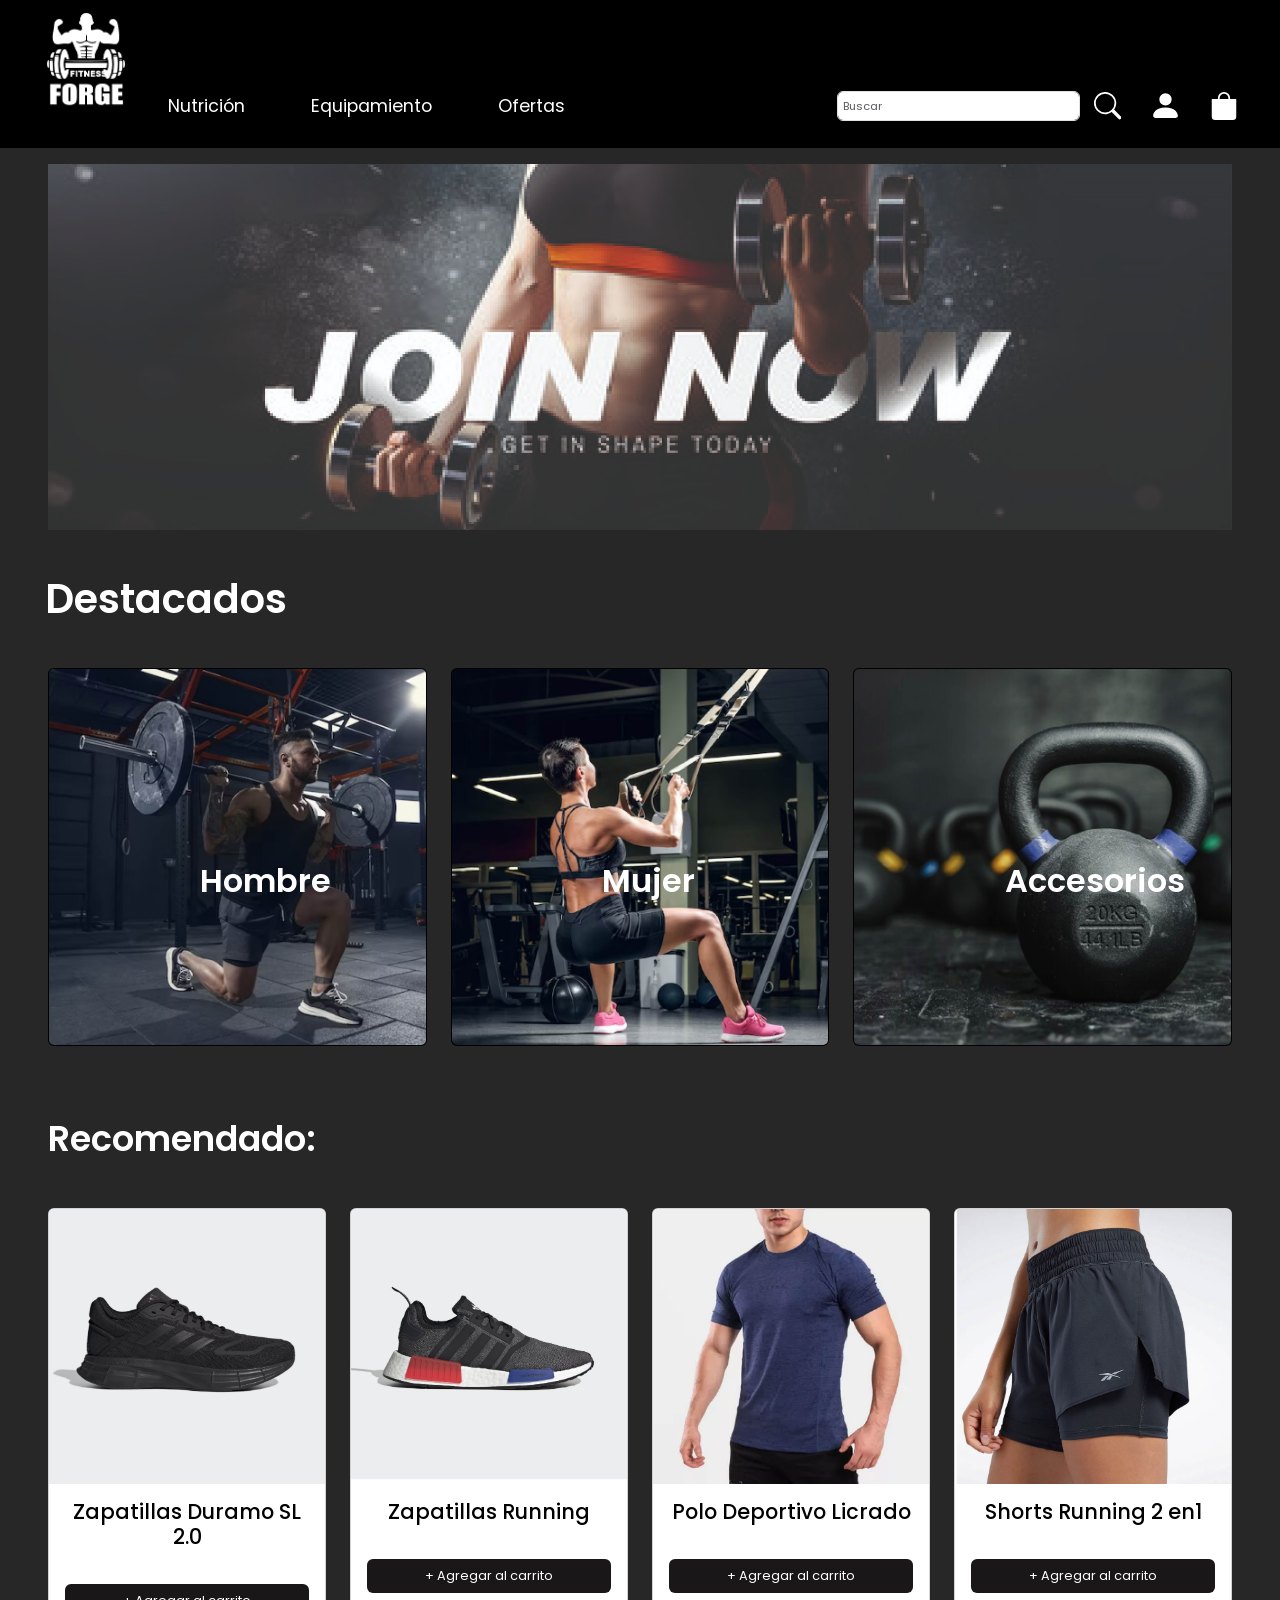
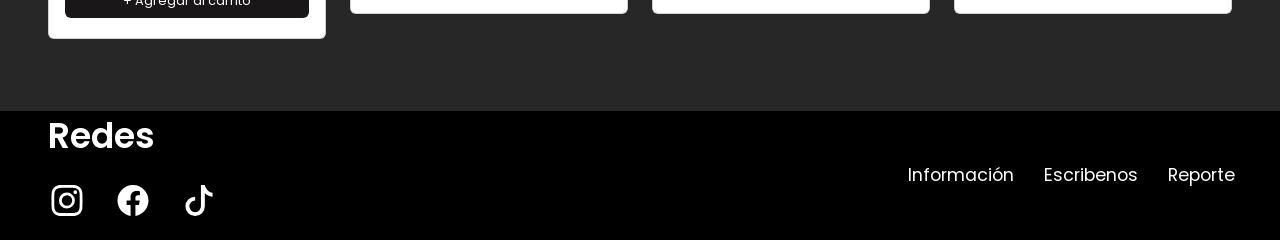
<file: index.html>
<!DOCTYPE html>
<html lang="en">
<head>
    <meta charset="UTF-8">
    <meta http-equiv="X-UA-Compatible" content="IE=edge">
    <meta name="viewport" content="width=device-width, initial-scale=1.0">
    <meta name="description" content="Busca lo mejor en indumentaria deportiva y equipamiento, lo ultimo en lanzamientos de zapatillas y ropa deportiva ">
    <meta name="keywords" content="indumentaria, ropa deportiva, zapatillas,shorts,remeras,accesorios,equipamiento">
    <meta name="author" content="Gabriel Fasoli">
    <meta name="copyright" content="GF indumentaria">
    <meta name="robots" content="index,follow">
    <title>FORGE FITNESS </title>
    <link rel="shortcut icon" href="imagenes/Logos-banner/icono.png" type="image/x-icon">
    <link href="https://cdn.jsdelivr.net/npm/bootstrap@5.3.0-alpha2/dist/css/bootstrap.min.css" rel="stylesheet" integrity="sha384-aFq/bzH65dt+w6FI2ooMVUpc+21e0SRygnTpmBvdBgSdnuTN7QbdgL+OapgHtvPp" crossorigin="anonymous">
    <link rel="stylesheet" href="css/style.css">
</head>
<body>
  <nav class="navbar navbar-expand-lg botonera sticky-top">
    <div class="container-fluid">
      <!--logo-->
      <a class="navbar-brand mb-lg-3 mx-md-auto m-sm-auto " href="index.html">
        <img  src="imagenes/Logos-banner/logo.png" alt="Logo de la marca">
      </a>
      
      <button class="navbar-toggler " type="button" data-bs-toggle="collapse" data-bs-target="#navbarSupportedContent" aria-controls="navbarSupportedContent" aria-expanded="false" aria-label="Toggle navigation">
       <!--boton burger-->
        <span class="navbar-toggler-icon burger">
          <svg xmlns="http://www.w3.org/2000/svg"  fill="currentColor" class="bi bi-list" viewBox="0 0 16 16">
            <path fill-rule="evenodd" d="M2.5 12a.5.5 0 0 1 .5-.5h10a.5.5 0 0 1 0 1H3a.5.5 0 0 1-.5-.5zm0-4a.5.5 0 0 1 .5-.5h10a.5.5 0 0 1 0 1H3a.5.5 0 0 1-.5-.5zm0-4a.5.5 0 0 1 .5-.5h10a.5.5 0 0 1 0 1H3a.5.5 0 0 1-.5-.5z"/>
          </svg>
        </span>
      </button>
      <div class="collapse navbar-collapse  mt-5" id="navbarSupportedContent">
        <ul class="navbar-nav  me-auto pt-3 mb-lg-0  ">
          <li class="nav-item ">
            <a class="nav-link  " href="pages/nutricion.html">Nutrición</a>
          </li>
          <li class="nav-item">
            <a class="nav-link" href="pages/equipamiento.html">Equipamiento</a>
          </li>
          <li class="nav-item">
            <a class="nav-link" href="pages/ofertas.html">Ofertas</a>
          </li>
        </ul>
        <form class="d-flex px-3 mt-3 " role="search">
          <input class="form-control me-2 none" type="search" placeholder="Buscar" aria-label="Search">
          <button type="submit " class="none">
            <svg xmlns="http://www.w3.org/2000/svg"  fill="currentColor" class="bi bi-search" viewBox="0 0 16 16">
              <path d="M11.742 10.344a6.5 6.5 0 1 0-1.397 1.398h-.001c.03.04.062.078.098.115l3.85 3.85a1 1 0 0 0 1.415-1.414l-3.85-3.85a1.007 1.007 0 0 0-.115-.1zM12 6.5a5.5 5.5 0 1 1-11 0 5.5 5.5 0 0 1 11 0z"/>
            </svg>
          </button>
       
        </form>
        <button class="me-3 mt-3  carrito2 none">
          <svg xmlns="http://www.w3.org/2000/svg"  fill="currentColor" class="bi bi-person-fill" viewBox="0 0 16 16">
            <path d="M3 14s-1 0-1-1 1-4 6-4 6 3 6 4-1 1-1 1H3Zm5-6a3 3 0 1 0 0-6 3 3 0 0 0 0 6Z"/>
          </svg>
        </button>
        <button class="me-4 mt-3 carrito none">
          <svg xmlns="http://www.w3.org/2000/svg"  fill="currentColor" class="bi bi-bag-fill" viewBox="0 0 16 16">
            <path d="M8 1a2.5 2.5 0 0 1 2.5 2.5V4h-5v-.5A2.5 2.5 0 0 1 8 1zm3.5 3v-.5a3.5 3.5 0 1 0-7 0V4H1v10a2 2 0 0 0 2 2h10a2 2 0 0 0 2-2V4h-3.5z"/>
          </svg>
        </button>
      </div>
    </div>
  </nav>
  <header>
    
    <!--carousel-->
    <div id="carouselExampleInterval" class="carousel slide mx-5  mt-3" data-bs-ride="carousel">
      <div class="carousel-inner">
        <div class="carousel-item active" data-bs-interval="3000">
          <img src="imagenes/Logos-banner/carrusel1.jpg" class="d-block w-100" alt="banner de reebok con personas haciendo ejercicio">
        </div>
        <div class="carousel-item" data-bs-interval="3000">
          <img src="imagenes/Logos-banner/carrusel2.jpg" class="d-block w-100" alt="banner de reebok con gente corriendo">
        </div>
        <div class="carousel-item "  data-bs-interval="3000">
          <img src="imagenes/Logos-banner/carrusel3.jpg" class="d-block w-100" alt="banner de reebok con personas haciendo crossfit">
        </div>
      </div>
      <!-- End carousel-->
  </header>
 <main >
  <h1 class="text-sm-center text-lg-start text-md-start" >Destacados</h1> 
   <section>
    <div class="contariner-fluid mx-5">
      <div class="row ">
  <article class="col-sm-12 col-md-4 col-lg-4 mb-4">
    <div class="card bg-black ">
      <img src="imagenes/Logos-banner/opcion 1.jpg" class="card-img  " alt="imagen rich froning atleta de crossfit levantando una mancuerna">
      <div class="card-img-overlay ">
       <a href="pages/erorr-404.html" class="super">Hombre</a>
      </div>
    </div>
  </article>
  <article class="col-sm-12 col-md-4 col-lg-4 mb-4">
    <div class="card bg-black ">
      <img src="imagenes/Logos-banner/opcion 2.jpg" class="card-img " alt="mal obrien atleta de crossfit levantando una mancuerna ">
      <div class="card-img-overlay">
       <a href="pages/erorr-404.html" class="super ">Mujer</a>
      </div>
    </div>
  </article>
  <article class="col-sm-12 col-md-4 col-lg-4 mb-4">
    <div class="card bg-black ">
      <img src="imagenes/Logos-banner/opcion 3.jpg" class="card-img " alt="estructura de crossfit con manos colgandose de ella ">
      <div class="card-img-overlay">
       <a href="pages/erorr-404.html" class="super">Accesorios</a>
      </div>
    </div>
  </article>
</div>
</div>
</section> 
  
    <h2 class="my-5 mx-5  text-sm-center text-lg-start text-md-start ">Recomendado:</h2>

    <div class="container-fluid px-5 mb-5" >
    <div class="row sizeProduc ">
    <article class="col-sm-12 col-md-6 col-lg-3 mb-4 ">
      <div class="card ">
        <img src="imagenes/zapatillas/zap 1.jpg" class="card-img-top w-100 " alt="zapatillas nike azules ">
        <div class="card-body">
          <h3 class="card-title titulo mb-4 text-center">Zapatillas Duramo SL 2.0</h3>
          <a href="#" class="btn boton  w-100">+ Agregar al carrito</a>
        </div>  
      </article>
        <!--end 1 articulo-->
        <article class="col-sm-12 col-md-6 col-lg-3 mb-4 ">
        <div class="card  ">
          <img src="imagenes/zapatillas/zap 2.jpg" class="card-img-top w-100" alt="remera manga corta verde">
          <div class="card-body">
            <h3 class="card-title titulo mb-4 text-center"> Zapatillas Running</h3>
            <a href="#" class="btn boton  w-100">+ Agregar al carrito</a>
          </div> 
        </article>
          <!--end 2 articulo-->
          <article class="col-sm-12 col-md-6 col-lg-3 mb-4 ">
          <div class="card ">
            <img src="imagenes/hombre/ropa 1.jpg" class="card-img-top w-100" alt="top deportivo de mujer verde">
            <div class="card-body">
              <h3 class="card-title titulo mb-4 text-center ">Polo Deportivo Licrado </h3>
              <a href="#" class="btn boton  w-100">+ Agregar al carrito</a>
            </div>
           </article>
          <!--end 3 articulo-->
          <article class="col-sm-12 col-md-6 col-lg-3 mb-4 ">
          <div class="card ">
            <img src="imagenes/mujer/ropa 1.jpg" class="card-img-top w-100 " alt="zapatillas reebok ">
            <div class="card-body">
              <h3 class="card-title titulo mb-4 text-center">Shorts Running 2 en1 </h3>
              <a href="#" class="btn boton w-100">+ Agregar al carrito</a>
            </div>
          </article> 
          <!--end 4 articulo-->
    </div>
    </div>
   
 </main>
  <footer>
    <div > 
      <h2 class="mx-5 my-1">Redes</h2>
        <a class="classHover ms-5" href="https://www.instagram.com/" target="_blank"> 
          <svg xmlns="http://www.w3.org/2000/svg" width="16" height="16" fill="currentColor" class="bi bi-instagram" viewBox="0 0 16 16">
            <path d="M8 0C5.829 0 5.556.01 4.703.048 3.85.088 3.269.222 2.76.42a3.917 3.917 0 0 0-1.417.923A3.927 3.927 0 0 0 .42 2.76C.222 3.268.087 3.85.048 4.7.01 5.555 0 5.827 0 8.001c0 2.172.01 2.444.048 3.297.04.852.174 1.433.372 1.942.205.526.478.972.923 1.417.444.445.89.719 1.416.923.51.198 1.09.333 1.942.372C5.555 15.99 5.827 16 8 16s2.444-.01 3.298-.048c.851-.04 1.434-.174 1.943-.372a3.916 3.916 0 0 0 1.416-.923c.445-.445.718-.891.923-1.417.197-.509.332-1.09.372-1.942C15.99 10.445 16 10.173 16 8s-.01-2.445-.048-3.299c-.04-.851-.175-1.433-.372-1.941a3.926 3.926 0 0 0-.923-1.417A3.911 3.911 0 0 0 13.24.42c-.51-.198-1.092-.333-1.943-.372C10.443.01 10.172 0 7.998 0h.003zm-.717 1.442h.718c2.136 0 2.389.007 3.232.046.78.035 1.204.166 1.486.275.373.145.64.319.92.599.28.28.453.546.598.92.11.281.24.705.275 1.485.039.843.047 1.096.047 3.231s-.008 2.389-.047 3.232c-.035.78-.166 1.203-.275 1.485a2.47 2.47 0 0 1-.599.919c-.28.28-.546.453-.92.598-.28.11-.704.24-1.485.276-.843.038-1.096.047-3.232.047s-2.39-.009-3.233-.047c-.78-.036-1.203-.166-1.485-.276a2.478 2.478 0 0 1-.92-.598 2.48 2.48 0 0 1-.6-.92c-.109-.281-.24-.705-.275-1.485-.038-.843-.046-1.096-.046-3.233 0-2.136.008-2.388.046-3.231.036-.78.166-1.204.276-1.486.145-.373.319-.64.599-.92.28-.28.546-.453.92-.598.282-.11.705-.24 1.485-.276.738-.034 1.024-.044 2.515-.045v.002zm4.988 1.328a.96.96 0 1 0 0 1.92.96.96 0 0 0 0-1.92zm-4.27 1.122a4.109 4.109 0 1 0 0 8.217 4.109 4.109 0 0 0 0-8.217zm0 1.441a2.667 2.667 0 1 1 0 5.334 2.667 2.667 0 0 1 0-5.334z"/>
          </svg>
        </a>
        <a class="classHover ms-4" href="https://es-la.facebook.com/" target="_blank">
          <svg  xmlns="http://www.w3.org/2000/svg" width="16" height="16" fill="currentColor" class="bi bi-facebook my-4" viewBox="0 0 16 16">
            <path d="M16 8.049c0-4.446-3.582-8.05-8-8.05C3.58 0-.002 3.603-.002 8.05c0 4.017 2.926 7.347 6.75 7.951v-5.625h-2.03V8.05H6.75V6.275c0-2.017 1.195-3.131 3.022-3.131.876 0 1.791.157 1.791.157v1.98h-1.009c-.993 0-1.303.621-1.303 1.258v1.51h2.218l-.354 2.326H9.25V16c3.824-.604 6.75-3.934 6.75-7.951z"/>
          </svg>
        </a>  
        <a class="classHover ms-4" href="https://www.tiktok.com/es/" target="_blank">
          <svg xmlns="http://www.w3.org/2000/svg" width="16" height="16" fill="currentColor" class="bi bi-tiktok" viewBox="0 0 16 16">
            <path d="M9 0h1.98c.144.715.54 1.617 1.235 2.512C12.895 3.389 13.797 4 15 4v2c-1.753 0-3.07-.814-4-1.829V11a5 5 0 1 1-5-5v2a3 3 0 1 0 3 3V0Z"/>
          </svg>
        </a>  
    </div>
  
    <ul >
      <li>
        <a href="pages/erorr-404.html">Información</a>
      </li>
      <li>
        <a href="pages/contacto.html">Escribenos</a>
      </li>
      <li>
        <a href="pages/erorr-404.html">Reporte</a>
      </li>
    </ul>
    
  </footer>
  <script src="https://cdn.jsdelivr.net/npm/bootstrap@5.3.0-alpha2/dist/js/bootstrap.bundle.min.js" integrity="sha384-qKXV1j0HvMUeCBQ+QVp7JcfGl760yU08IQ+GpUo5hlbpg51QRiuqHAJz8+BrxE/N" crossorigin="anonymous"></script>
  
</body>
</html>
</file>
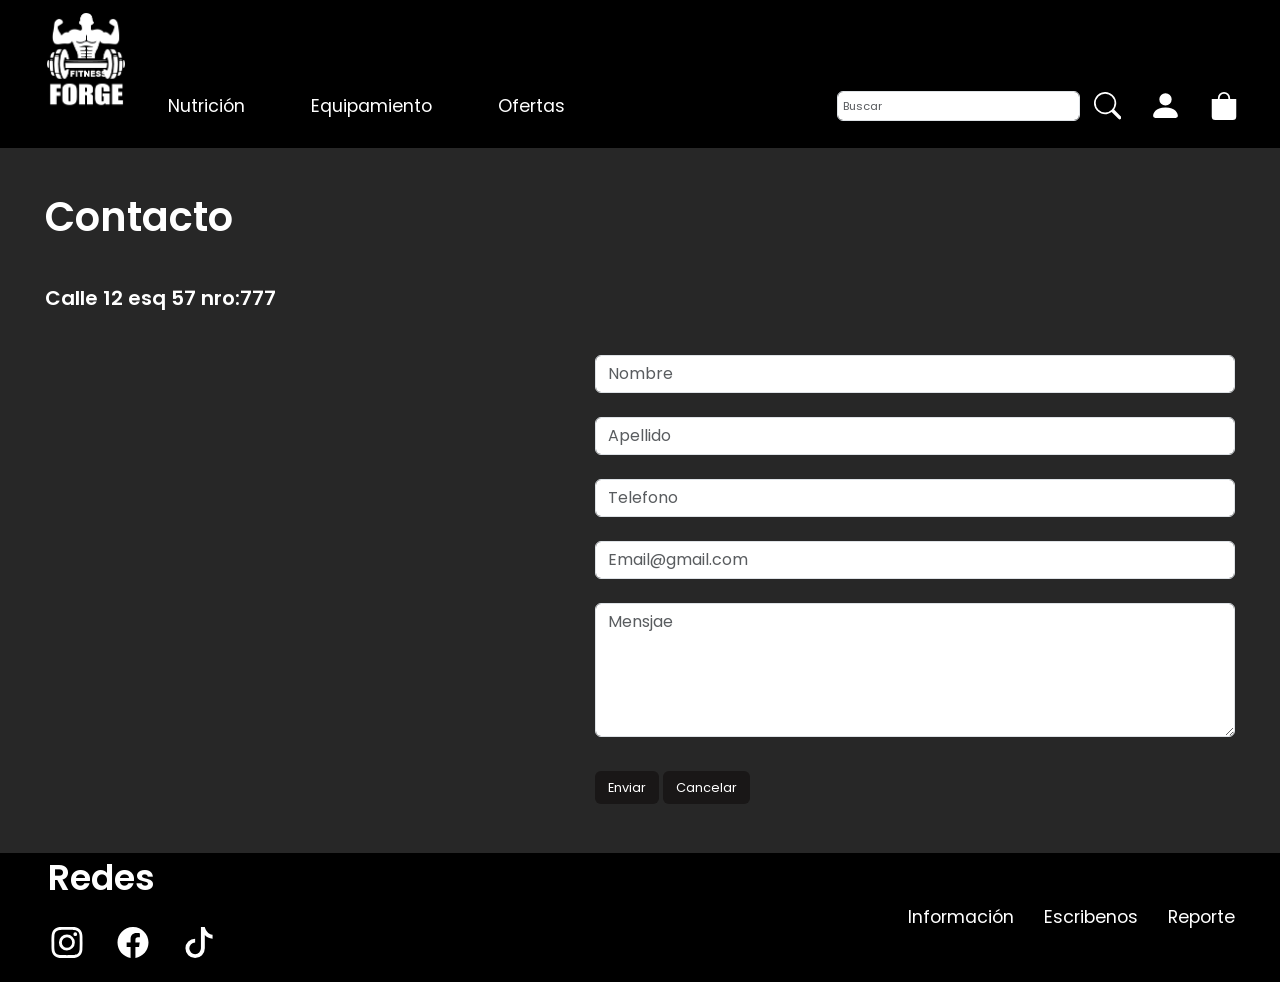
<file: pages/contacto.html>
<!DOCTYPE html>
<html lang="en">
<head>
    <meta charset="UTF-8">
    <meta http-equiv="X-UA-Compatible" content="IE=edge">
    <meta name="viewport" content="width=device-width, initial-scale=1.0">
    <meta name="description" content="No dudes en contactarte con nosotros por cualquier tipo de duda">
    <meta name="keywords" content="indumentaria, ropa deportiva, zapatillas,shorts,remeras,accesorios,equipamiento">
    <meta name="author" content="Gabriel Fasoli">
    <meta name="copyright" content="GF indumentaria">
    <meta name="robots" content="index,follow">
    <title> Contacto </title>
    <link rel="shortcut icon" href="../imagenes/Logos-banner/icono.png" type="image/x-icon">
    <link href="https://cdn.jsdelivr.net/npm/bootstrap@5.3.0-alpha2/dist/css/bootstrap.min.css" rel="stylesheet" integrity="sha384-aFq/bzH65dt+w6FI2ooMVUpc+21e0SRygnTpmBvdBgSdnuTN7QbdgL+OapgHtvPp" crossorigin="anonymous">
    <link rel="stylesheet" href="../css/style.css">
</head>
<body>
  <nav class="navbar navbar-expand-lg botonera sticky-top">
    <div class="container-fluid">
      <!--logo-->
      <a class="navbar-brand mb-lg-3 mx-md-auto m-sm-auto " href="../index.html">
        <img  src="../imagenes/Logos-banner/logo.png" alt="Logo de la marca">
      </a>
      
      <button class="navbar-toggler " type="button" data-bs-toggle="collapse" data-bs-target="#navbarSupportedContent" aria-controls="navbarSupportedContent" aria-expanded="false" aria-label="Toggle navigation">
       <!--boton burger-->
        <span class="navbar-toggler-icon burger">
          <svg xmlns="http://www.w3.org/2000/svg"  fill="currentColor" class="bi bi-list" viewBox="0 0 16 16">
            <path fill-rule="evenodd" d="M2.5 12a.5.5 0 0 1 .5-.5h10a.5.5 0 0 1 0 1H3a.5.5 0 0 1-.5-.5zm0-4a.5.5 0 0 1 .5-.5h10a.5.5 0 0 1 0 1H3a.5.5 0 0 1-.5-.5zm0-4a.5.5 0 0 1 .5-.5h10a.5.5 0 0 1 0 1H3a.5.5 0 0 1-.5-.5z"/>
          </svg>
        </span>
      </button>
      <div class="collapse navbar-collapse  mt-5" id="navbarSupportedContent">
        <ul class="navbar-nav  me-auto pt-3 mb-lg-0  ">
          <li class="nav-item ">
            <a class="nav-link  " href="../pages/nutricion.html">Nutrición</a>
          </li>
          <li class="nav-item">
            <a class="nav-link" href="../pages/equipamiento.html">Equipamiento</a>
          </li>
          <li class="nav-item">
            <a class="nav-link" href="../pages/ofertas.html">Ofertas</a>
          </li>
        </ul>
        <form class="d-flex px-3 mt-3 " role="search">
          <input class="form-control me-2 none" type="search" placeholder="Buscar" aria-label="Search">
          <button type="submit " class="none">
            <svg xmlns="http://www.w3.org/2000/svg"  fill="currentColor" class="bi bi-search" viewBox="0 0 16 16">
              <path d="M11.742 10.344a6.5 6.5 0 1 0-1.397 1.398h-.001c.03.04.062.078.098.115l3.85 3.85a1 1 0 0 0 1.415-1.414l-3.85-3.85a1.007 1.007 0 0 0-.115-.1zM12 6.5a5.5 5.5 0 1 1-11 0 5.5 5.5 0 0 1 11 0z"/>
            </svg>
          </button>
       
        </form>
        <button class="me-3 mt-3  carrito2 none">
          <svg xmlns="http://www.w3.org/2000/svg"  fill="currentColor" class="bi bi-person-fill" viewBox="0 0 16 16">
            <path d="M3 14s-1 0-1-1 1-4 6-4 6 3 6 4-1 1-1 1H3Zm5-6a3 3 0 1 0 0-6 3 3 0 0 0 0 6Z"/>
          </svg>
        </button>
        <button class="me-4 mt-3 carrito none">
          <svg xmlns="http://www.w3.org/2000/svg"  fill="currentColor" class="bi bi-bag-fill" viewBox="0 0 16 16">
            <path d="M8 1a2.5 2.5 0 0 1 2.5 2.5V4h-5v-.5A2.5 2.5 0 0 1 8 1zm3.5 3v-.5a3.5 3.5 0 1 0-7 0V4H1v10a2 2 0 0 0 2 2h10a2 2 0 0 0 2-2V4h-3.5z"/>
          </svg>
        </button>
      </div>
    </div>
  </nav>
<main>
  <section>
    <h1>Contacto</h1>
    <div>
     <h2 class="fs-5">Calle 12 esq 57 nro:777</h2>
      <div class="contactoD">
          <iframe class=" mb-5 col-sm-12 col-md-6 col-lg-4" src="https://www.google.com/maps/embed?pb=!1m18!1m12!1m3!1d3271.3302491831305!2d-57.95170825655254!3d-34.92325358753096!2m3!1f0!2f0!3f0!3m2!1i1024!2i768!4f13.1!3m3!1m2!1s0x95a2e625f08180cf%3A0xae3be92dba8a4971!2sC.%2012%20%26%20C.%2057%2C%20B1904%20La%20Plata%2C%20Provincia%20de%20Buenos%20Aires!5e0!3m2!1ses!2sar!4v1678927785019!5m2!1ses!2sar" width="600" height="450" style="border:0;" allowfullscreen="" loading="lazy" referrerpolicy="no-referrer-when-downgrade"></iframe>

        <form action="" class=" col-sm-12 col-md-6 col-lg-6">
          <div class="mb-4 ">
            <input type="text" class="form-control" id="exampleFormControlInput1" placeholder="Nombre">
          </div>
          <div class="mb-4 ">
            <input type="text" class="form-control" id="exampleFormControlInput1" placeholder="Apellido">
          </div>
          <div class="mb-4 ">
            <input type="number" class="form-control" id="exampleFormControlInput1" placeholder="Telefono">
          </div>
          <div class="mb-4 ">
            <input type="email" class="form-control" id="exampleFormControlInput1" placeholder="Email@gmail.com">
          </div>
          <div class="mb-4 ">
            <textarea class="form-control" id="exampleFormControlTextarea1" rows="5"  placeholder="Mensjae"></textarea>
          </div>
          <div>
            <button type="submit" class="btn boton">Enviar</button>
            <button type="submit" class="btn boton">Cancelar</button>
          </div>
        </form>
      </div>
    </div>
 </section>
</main>
<footer>
  <div > 
    <h2 class="mx-5 my-1">Redes</h2>
      <a class="classHover ms-5" href="https://www.instagram.com/" target="_blank"> 
        <svg xmlns="http://www.w3.org/2000/svg" width="16" height="16" fill="currentColor" class="bi bi-instagram" viewBox="0 0 16 16">
          <path d="M8 0C5.829 0 5.556.01 4.703.048 3.85.088 3.269.222 2.76.42a3.917 3.917 0 0 0-1.417.923A3.927 3.927 0 0 0 .42 2.76C.222 3.268.087 3.85.048 4.7.01 5.555 0 5.827 0 8.001c0 2.172.01 2.444.048 3.297.04.852.174 1.433.372 1.942.205.526.478.972.923 1.417.444.445.89.719 1.416.923.51.198 1.09.333 1.942.372C5.555 15.99 5.827 16 8 16s2.444-.01 3.298-.048c.851-.04 1.434-.174 1.943-.372a3.916 3.916 0 0 0 1.416-.923c.445-.445.718-.891.923-1.417.197-.509.332-1.09.372-1.942C15.99 10.445 16 10.173 16 8s-.01-2.445-.048-3.299c-.04-.851-.175-1.433-.372-1.941a3.926 3.926 0 0 0-.923-1.417A3.911 3.911 0 0 0 13.24.42c-.51-.198-1.092-.333-1.943-.372C10.443.01 10.172 0 7.998 0h.003zm-.717 1.442h.718c2.136 0 2.389.007 3.232.046.78.035 1.204.166 1.486.275.373.145.64.319.92.599.28.28.453.546.598.92.11.281.24.705.275 1.485.039.843.047 1.096.047 3.231s-.008 2.389-.047 3.232c-.035.78-.166 1.203-.275 1.485a2.47 2.47 0 0 1-.599.919c-.28.28-.546.453-.92.598-.28.11-.704.24-1.485.276-.843.038-1.096.047-3.232.047s-2.39-.009-3.233-.047c-.78-.036-1.203-.166-1.485-.276a2.478 2.478 0 0 1-.92-.598 2.48 2.48 0 0 1-.6-.92c-.109-.281-.24-.705-.275-1.485-.038-.843-.046-1.096-.046-3.233 0-2.136.008-2.388.046-3.231.036-.78.166-1.204.276-1.486.145-.373.319-.64.599-.92.28-.28.546-.453.92-.598.282-.11.705-.24 1.485-.276.738-.034 1.024-.044 2.515-.045v.002zm4.988 1.328a.96.96 0 1 0 0 1.92.96.96 0 0 0 0-1.92zm-4.27 1.122a4.109 4.109 0 1 0 0 8.217 4.109 4.109 0 0 0 0-8.217zm0 1.441a2.667 2.667 0 1 1 0 5.334 2.667 2.667 0 0 1 0-5.334z"/>
        </svg>
      </a>
      <a class="classHover ms-4" href="https://es-la.facebook.com/" target="_blank">
        <svg  xmlns="http://www.w3.org/2000/svg" width="16" height="16" fill="currentColor" class="bi bi-facebook my-4" viewBox="0 0 16 16">
          <path d="M16 8.049c0-4.446-3.582-8.05-8-8.05C3.58 0-.002 3.603-.002 8.05c0 4.017 2.926 7.347 6.75 7.951v-5.625h-2.03V8.05H6.75V6.275c0-2.017 1.195-3.131 3.022-3.131.876 0 1.791.157 1.791.157v1.98h-1.009c-.993 0-1.303.621-1.303 1.258v1.51h2.218l-.354 2.326H9.25V16c3.824-.604 6.75-3.934 6.75-7.951z"/>
        </svg>
      </a>  
      <a class="classHover ms-4" href="https://www.tiktok.com/es/" target="_blank">
        <svg xmlns="http://www.w3.org/2000/svg" width="16" height="16" fill="currentColor" class="bi bi-tiktok" viewBox="0 0 16 16">
          <path d="M9 0h1.98c.144.715.54 1.617 1.235 2.512C12.895 3.389 13.797 4 15 4v2c-1.753 0-3.07-.814-4-1.829V11a5 5 0 1 1-5-5v2a3 3 0 1 0 3 3V0Z"/>
        </svg>
      </a>  
  </div>

  <ul >
    <li>
      <a href="pages/erorr-404.html">Información</a>
    </li>
    <li>
      <a href="pages/contacto.html">Escribenos</a>
    </li>
    <li>
      <a href="pages/erorr-404.html">Reporte</a>
    </li>
  </ul>
  
</footer>
<script src="https://cdn.jsdelivr.net/npm/bootstrap@5.3.0-alpha2/dist/js/bootstrap.bundle.min.js" integrity="sha384-qKXV1j0HvMUeCBQ+QVp7JcfGl760yU08IQ+GpUo5hlbpg51QRiuqHAJz8+BrxE/N" crossorigin="anonymous"></script>


</body>
</html>
</file>
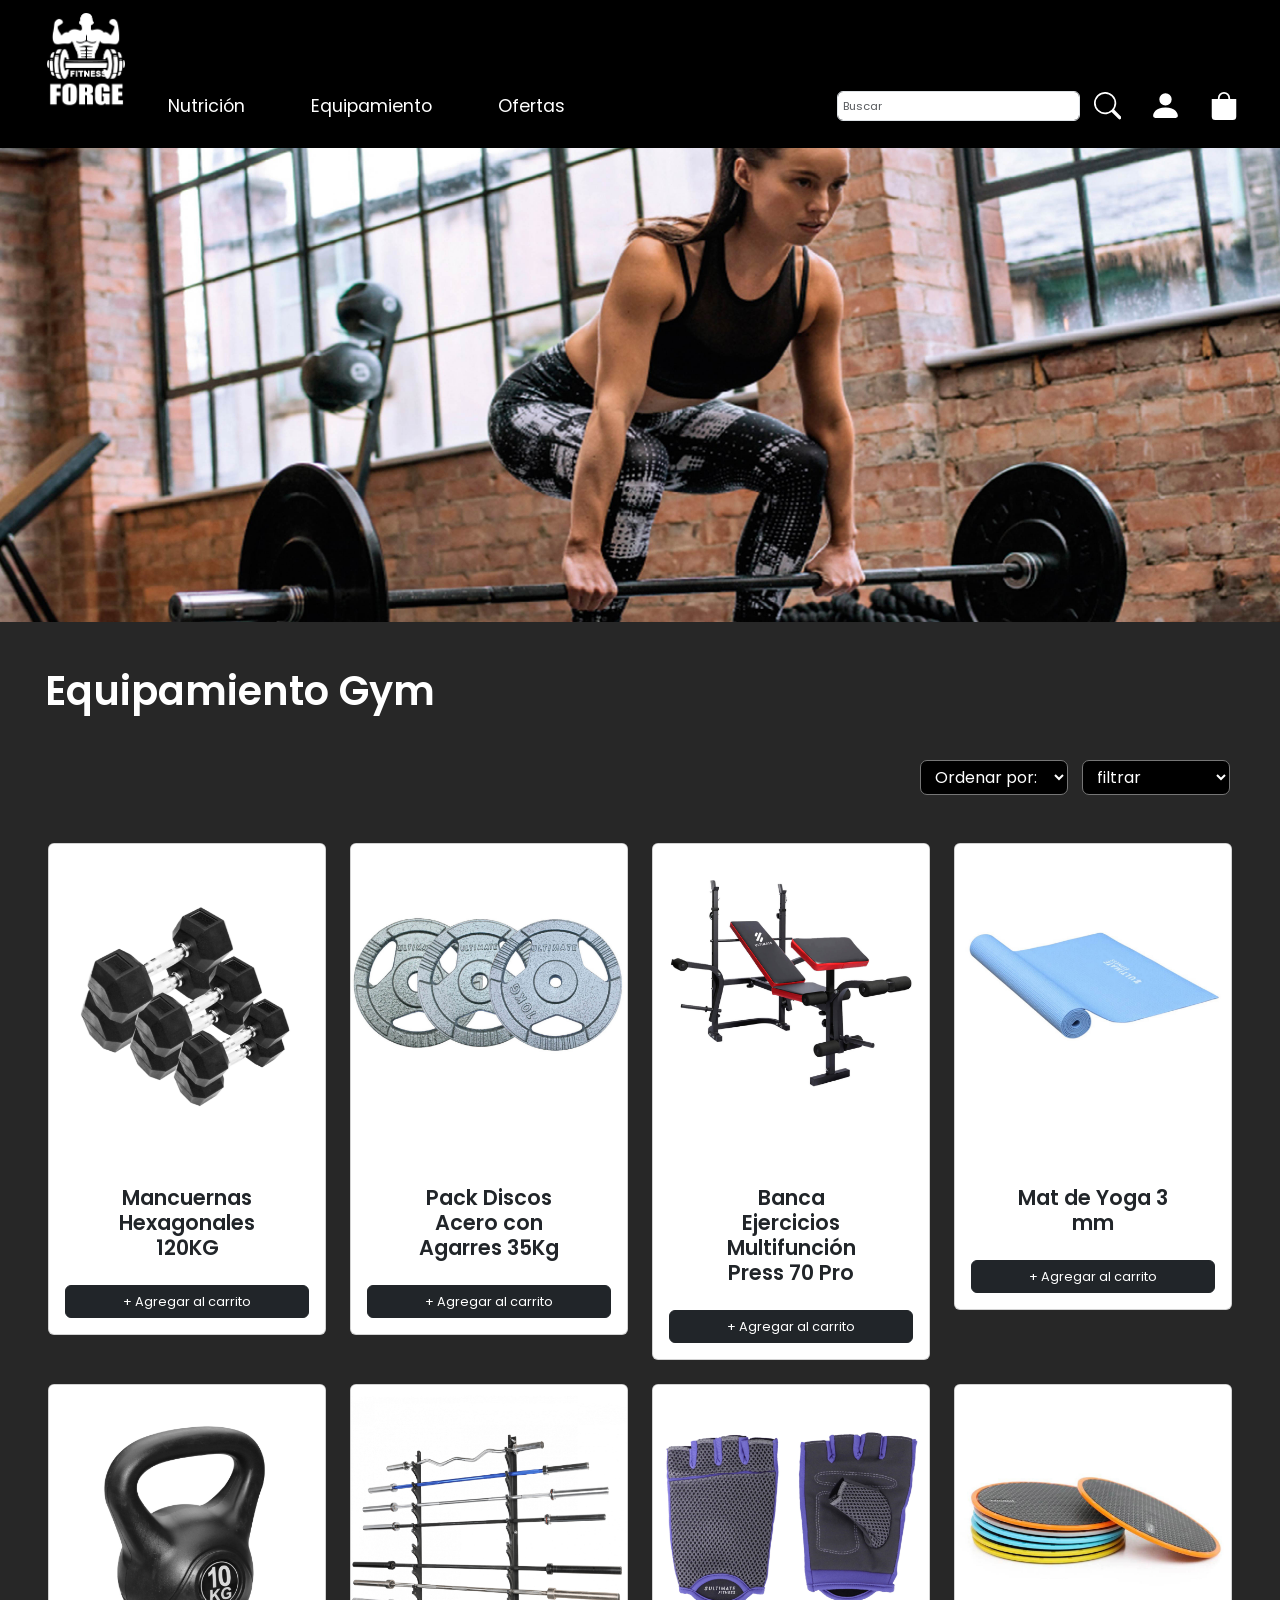
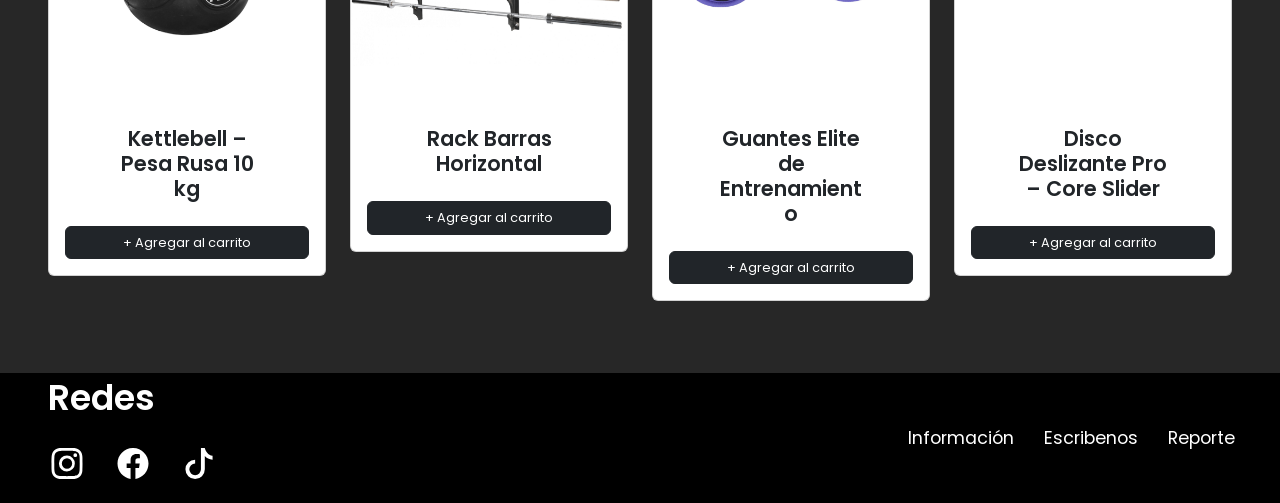
<file: pages/equipamiento.html>
<!DOCTYPE html>
<html lang="en">
<head>
    <meta charset="UTF-8">
    <meta http-equiv="X-UA-Compatible" content="IE=edge">
    <meta name="viewport" content="width=device-width, initial-scale=1.0">
    <meta name="description" content="Equipa tu gimnasio o box con los mejores materiales del mercado actual ">
    <meta name="keywords" content="indumentaria, ropa deportiva, zapatillas,shorts,remeras,accesorios,equipamiento">
    <meta name="author" content="Gabriel Fasoli">
    <meta name="copyright" content="GF indumentaria">
    <meta name="robots" content="index,follow">
    <title> Equipamiento </title>
    <link rel="shortcut icon" href="../imagenes/Logos-banner/icono.png" type="image/x-icon">
    <link href="https://cdn.jsdelivr.net/npm/bootstrap@5.3.0-alpha2/dist/css/bootstrap.min.css" rel="stylesheet" integrity="sha384-aFq/bzH65dt+w6FI2ooMVUpc+21e0SRygnTpmBvdBgSdnuTN7QbdgL+OapgHtvPp" crossorigin="anonymous">
    <link rel="stylesheet" href="../css/style.css">
</head>
<body>
  <nav class="navbar navbar-expand-lg botonera sticky-top">
    <div class="container-fluid">
      <!--logo-->
      <a class="navbar-brand mb-lg-3 mx-md-auto m-sm-auto " href="../index.html">
        <img  src="../imagenes/Logos-banner/logo.png" alt="Logo de la marca">
      </a>
      
      <button class="navbar-toggler " type="button" data-bs-toggle="collapse" data-bs-target="#navbarSupportedContent" aria-controls="navbarSupportedContent" aria-expanded="false" aria-label="Toggle navigation">
       <!--boton burger-->
        <span class="navbar-toggler-icon burger">
          <svg xmlns="http://www.w3.org/2000/svg"  fill="currentColor" class="bi bi-list" viewBox="0 0 16 16">
            <path fill-rule="evenodd" d="M2.5 12a.5.5 0 0 1 .5-.5h10a.5.5 0 0 1 0 1H3a.5.5 0 0 1-.5-.5zm0-4a.5.5 0 0 1 .5-.5h10a.5.5 0 0 1 0 1H3a.5.5 0 0 1-.5-.5zm0-4a.5.5 0 0 1 .5-.5h10a.5.5 0 0 1 0 1H3a.5.5 0 0 1-.5-.5z"/>
          </svg>
        </span>
      </button>
      <div class="collapse navbar-collapse  mt-5" id="navbarSupportedContent">
        <ul class="navbar-nav  me-auto pt-3 mb-lg-0  ">
          <li class="nav-item ">
            <a class="nav-link  " href="../pages/nutricion.html">Nutrición</a>
          </li>
          <li class="nav-item">
            <a class="nav-link" href="../pages/equipamiento.html">Equipamiento</a>
          </li>
          <li class="nav-item">
            <a class="nav-link" href="../pages/ofertas.html">Ofertas</a>
          </li>
        </ul>
        <form class="d-flex px-3 mt-3 " role="search">
          <input class="form-control me-2 none" type="search" placeholder="Buscar" aria-label="Search">
          <button type="submit " class="none">
            <svg xmlns="http://www.w3.org/2000/svg"  fill="currentColor" class="bi bi-search" viewBox="0 0 16 16">
              <path d="M11.742 10.344a6.5 6.5 0 1 0-1.397 1.398h-.001c.03.04.062.078.098.115l3.85 3.85a1 1 0 0 0 1.415-1.414l-3.85-3.85a1.007 1.007 0 0 0-.115-.1zM12 6.5a5.5 5.5 0 1 1-11 0 5.5 5.5 0 0 1 11 0z"/>
            </svg>
          </button>
       
        </form>
        <button class="me-3 mt-3  carrito2 none">
          <svg xmlns="http://www.w3.org/2000/svg"  fill="currentColor" class="bi bi-person-fill" viewBox="0 0 16 16">
            <path d="M3 14s-1 0-1-1 1-4 6-4 6 3 6 4-1 1-1 1H3Zm5-6a3 3 0 1 0 0-6 3 3 0 0 0 0 6Z"/>
          </svg>
        </button>
        <button class="me-4 mt-3 carrito none">
          <svg xmlns="http://www.w3.org/2000/svg"  fill="currentColor" class="bi bi-bag-fill" viewBox="0 0 16 16">
            <path d="M8 1a2.5 2.5 0 0 1 2.5 2.5V4h-5v-.5A2.5 2.5 0 0 1 8 1zm3.5 3v-.5a3.5 3.5 0 1 0-7 0V4H1v10a2 2 0 0 0 2 2h10a2 2 0 0 0 2-2V4h-3.5z"/>
          </svg>
        </button>
      </div>
    </div>
  </nav>
  <header>
    <img src="../imagenes/Logos-banner/banner.indumentaria.jpg" alt="gimnasio de crossfit ">
</header>
<main>
    <h1>Equipamiento Gym</h1>
    <section class=" alineado   mb-5  ">
      <form action="" class=" ">
        <select class="drop " name="Filtros" id=""> 
          <option value="Filtrar">Ordenar por:</option>
          <option value="Precio">Precio</option>
          <option value="Colores">Colores</option>
          <option value="Mas vendidos">Mas vendidos</option>
        </select>
        <select class="drop" name="Filtros" id=""> 
          <option value="Filtrar">filtrar</option>
          <option value="Precio">Precio</option>
          <option value="Colores">Colores</option>
          <option value="Mas vendidos">Mas vendidos</option>
        </select>
      </form>
    </section>
  

    <div class="container-fluid px-5 mb-5 " >
      <div class="row sizeProduc">
      <article class="col-sm-12 col-md-6 col-lg-3 mb-4">
        <div class="card ">
          <img src="../imagenes/equipamiento/eqip1.jpg" class="card-img-top w-100 " alt="Barra olimpica fenix 20KG ">
          <div class="card-body">
            <h2 class="card-title  mb-4 text-center">Mancuernas Hexagonales 120KG</h2>
            <a href="#" class="btn btn-dark  w-100">+ Agregar al carrito</a>
          </div>  
        </article>
          <!--end 1 articulo-->
          <article class="col-sm-12 col-md-6 col-lg-3 mb-4">
          <div class="card  ">
            <img src="../imagenes/equipamiento/eqip2.jpg" class="card-img-top w-100" alt="Discos de Caucho">
            <div class="card-body">
              <h2 class="card-title  mb-4 text-center">Pack Discos Acero con Agarres 35Kg</h2>
              <a href="#" class="btn btn-dark  w-100">+ Agregar al carrito</a>
            </div> 
          </article>
            <!--end 2 articulo-->
            <article class="col-sm-12 col-md-6 col-lg-3 mb-4">
            <div class="card ">
              <img src="../imagenes/equipamiento/eqip3.jpg" class="card-img-top w-100" alt="mancuernas ">
              <div class="card-body">
                <h2 class="card-title  mb-4 text-center ">Banca Ejercicios Multifunción Press 70 Pro </h2>
                <a href="#" class="btn btn-dark  w-100">+ Agregar al carrito</a>
              </div>
             </article>
            <!--end 3 articulo-->
            <article class="col-sm-12 col-md-6 col-lg-3 mb-4">
            <div class="card ">
              <img src="../imagenes/equipamiento/eqip5.jpg" class="card-img-top w-100 " alt="Kettlebells fenix ">
              <div class="card-body">
                <h2 class="card-title  mb-4 text-center">Mat de Yoga 3 mm</h2>
                <a href="#" class="btn btn-dark  w-100">+ Agregar al carrito</a>
              </div>
            </article> 
            <!--end 4 articulo-->
            <article class="col-sm-12 col-md-6 col-lg-3 mb-4">
              <div class="card ">
                <img src="../imagenes/equipamiento/eqip4.jpg" class="card-img-top w-100 " alt="zBarra exagonal ">
                <div class="card-body">
                  <h2 class="card-title  mb-4 text-center">Kettlebell – Pesa Rusa 10 kg</h2>
                  <a href="#" class="btn btn-dark  w-100">+ Agregar al carrito</a>
                </div>
              </article>
             <!--end 5 articulo--> 
             <article class="col-sm-12 col-md-6 col-lg-3 mb-4">
              <div class="card ">
                <img src="../imagenes/equipamiento/eqip6.jpg" class="card-img-top w-100 " alt="pelota medicinal ">
                <div class="card-body">
                  <h2 class="card-title  mb-4 text-center">Rack Barras Horizontal</h2>
                  <a href="#" class="btn btn-dark  w-100">+ Agregar al carrito</a>
                </div>
              </article>
             <!--end 6 articulo-->
             <article class="col-sm-12 col-md-6 col-lg-3 mb-4">
              <div class="card ">
                <img src="../imagenes/equipamiento/eqip8.jpg" class="card-img-top w-100 " alt="Mancuernero ">
                <div class="card-body">
                  <h2 class="card-title  mb-4 text-center">Guantes Elite de Entrenamiento </h2>
                  <a href="#" class="btn btn-dark  w-100">+ Agregar al carrito</a>
                </div>
              </article>
              <!--end 7 articulo-->
              <article class="col-sm-12 col-md-6 col-lg-3 mb-4">
                <div class="card ">
                  <img src="../imagenes/equipamiento/eqip7.jpg" class="card-img-top w-100 " alt="mancuernero de pelotas medicinales y discos ">
                  <div class="card-body">
                    <h2 class="card-title  mb-4 text-center">Disco Deslizante Pro – Core Slider</h2>
                    <a href="#" class="btn btn-dark  w-100">+ Agregar al carrito</a>
                  </div>
                </article>
               <!--end 8 articulo-->
            
      </div>
      </div>
  
</main>
<footer>
  <div > 
    <h2 class="mx-5 my-1">Redes</h2>
      <a class="classHover ms-5" href="https://www.instagram.com/" target="_blank"> 
        <svg xmlns="http://www.w3.org/2000/svg" width="16" height="16" fill="currentColor" class="bi bi-instagram" viewBox="0 0 16 16">
          <path d="M8 0C5.829 0 5.556.01 4.703.048 3.85.088 3.269.222 2.76.42a3.917 3.917 0 0 0-1.417.923A3.927 3.927 0 0 0 .42 2.76C.222 3.268.087 3.85.048 4.7.01 5.555 0 5.827 0 8.001c0 2.172.01 2.444.048 3.297.04.852.174 1.433.372 1.942.205.526.478.972.923 1.417.444.445.89.719 1.416.923.51.198 1.09.333 1.942.372C5.555 15.99 5.827 16 8 16s2.444-.01 3.298-.048c.851-.04 1.434-.174 1.943-.372a3.916 3.916 0 0 0 1.416-.923c.445-.445.718-.891.923-1.417.197-.509.332-1.09.372-1.942C15.99 10.445 16 10.173 16 8s-.01-2.445-.048-3.299c-.04-.851-.175-1.433-.372-1.941a3.926 3.926 0 0 0-.923-1.417A3.911 3.911 0 0 0 13.24.42c-.51-.198-1.092-.333-1.943-.372C10.443.01 10.172 0 7.998 0h.003zm-.717 1.442h.718c2.136 0 2.389.007 3.232.046.78.035 1.204.166 1.486.275.373.145.64.319.92.599.28.28.453.546.598.92.11.281.24.705.275 1.485.039.843.047 1.096.047 3.231s-.008 2.389-.047 3.232c-.035.78-.166 1.203-.275 1.485a2.47 2.47 0 0 1-.599.919c-.28.28-.546.453-.92.598-.28.11-.704.24-1.485.276-.843.038-1.096.047-3.232.047s-2.39-.009-3.233-.047c-.78-.036-1.203-.166-1.485-.276a2.478 2.478 0 0 1-.92-.598 2.48 2.48 0 0 1-.6-.92c-.109-.281-.24-.705-.275-1.485-.038-.843-.046-1.096-.046-3.233 0-2.136.008-2.388.046-3.231.036-.78.166-1.204.276-1.486.145-.373.319-.64.599-.92.28-.28.546-.453.92-.598.282-.11.705-.24 1.485-.276.738-.034 1.024-.044 2.515-.045v.002zm4.988 1.328a.96.96 0 1 0 0 1.92.96.96 0 0 0 0-1.92zm-4.27 1.122a4.109 4.109 0 1 0 0 8.217 4.109 4.109 0 0 0 0-8.217zm0 1.441a2.667 2.667 0 1 1 0 5.334 2.667 2.667 0 0 1 0-5.334z"/>
        </svg>
      </a>
      <a class="classHover ms-4" href="https://es-la.facebook.com/" target="_blank">
        <svg  xmlns="http://www.w3.org/2000/svg" width="16" height="16" fill="currentColor" class="bi bi-facebook my-4" viewBox="0 0 16 16">
          <path d="M16 8.049c0-4.446-3.582-8.05-8-8.05C3.58 0-.002 3.603-.002 8.05c0 4.017 2.926 7.347 6.75 7.951v-5.625h-2.03V8.05H6.75V6.275c0-2.017 1.195-3.131 3.022-3.131.876 0 1.791.157 1.791.157v1.98h-1.009c-.993 0-1.303.621-1.303 1.258v1.51h2.218l-.354 2.326H9.25V16c3.824-.604 6.75-3.934 6.75-7.951z"/>
        </svg>
      </a>  
      <a class="classHover ms-4" href="https://www.tiktok.com/es/" target="_blank">
        <svg xmlns="http://www.w3.org/2000/svg" width="16" height="16" fill="currentColor" class="bi bi-tiktok" viewBox="0 0 16 16">
          <path d="M9 0h1.98c.144.715.54 1.617 1.235 2.512C12.895 3.389 13.797 4 15 4v2c-1.753 0-3.07-.814-4-1.829V11a5 5 0 1 1-5-5v2a3 3 0 1 0 3 3V0Z"/>
        </svg>
      </a>  
  </div>

  <ul >
    <li>
      <a href="pages/erorr-404.html">Información</a>
    </li>
    <li>
      <a href="pages/contacto.html">Escribenos</a>
    </li>
    <li>
      <a href="pages/erorr-404.html">Reporte</a>
    </li>
  </ul>
  
</footer>
  <script src="https://cdn.jsdelivr.net/npm/bootstrap@5.3.0-alpha2/dist/js/bootstrap.bundle.min.js" integrity="sha384-qKXV1j0HvMUeCBQ+QVp7JcfGl760yU08IQ+GpUo5hlbpg51QRiuqHAJz8+BrxE/N" crossorigin="anonymous"></script>
  
</body>
</html>
</file>
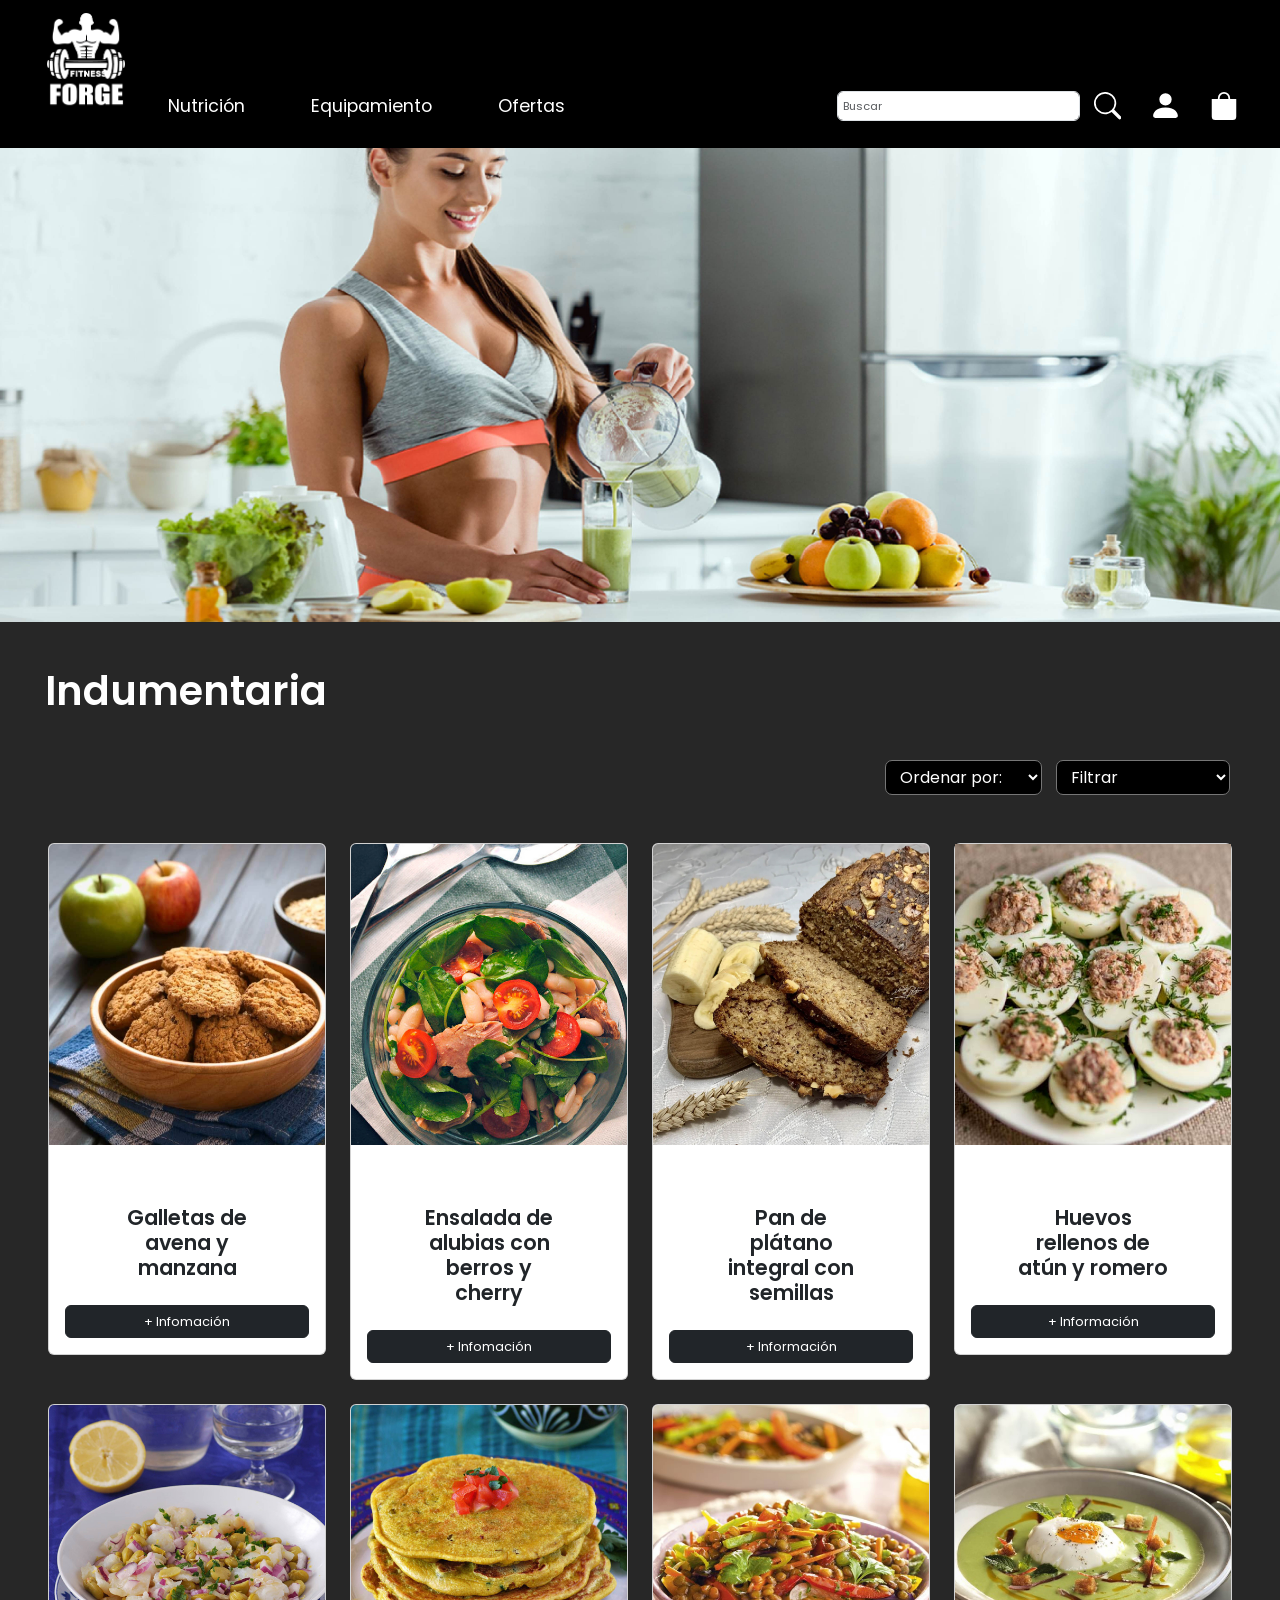
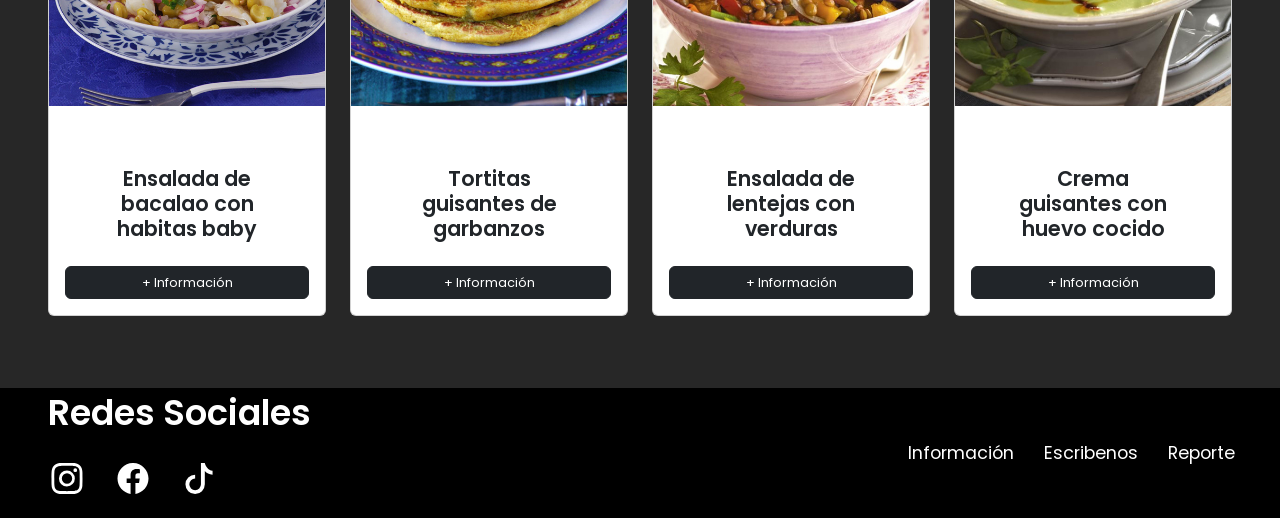
<file: pages/nutricion.html>
<!DOCTYPE html>
<html lang="en">
<head>
    <meta charset="UTF-8">
    <meta http-equiv="X-UA-Compatible" content="IE=edge">
    <meta name="viewport" content="width=device-width, initial-scale=1.0">
    <meta name="description" content="Encontra la mejor indumentaria deportiva con los mejores precios ">
    <meta name="keywords" content="indumentaria, ropa deportiva, zapatillas,shorts,remeras,accesorios,equipamiento">
    <meta name="author" content="Gabriel Fasoli">
    <meta name="copyright" content="GF indumentaria">
    <meta name="robots" content="index,follow">
    <title>Indumetaria </title>
    <link rel="shortcut icon" href="../imagenes/Logos-banner/icono.png" type="image/x-icon">
    <link href="https://cdn.jsdelivr.net/npm/bootstrap@5.3.0-alpha2/dist/css/bootstrap.min.css" rel="stylesheet" integrity="sha384-aFq/bzH65dt+w6FI2ooMVUpc+21e0SRygnTpmBvdBgSdnuTN7QbdgL+OapgHtvPp" crossorigin="anonymous">
    <link rel="stylesheet" href="../css/style.css">
</head>
<body>
  <nav class="navbar navbar-expand-lg botonera sticky-top">
    <div class="container-fluid">
      <!--logo-->
      <a class="navbar-brand mb-lg-3 mx-md-auto m-sm-auto " href="../index.html">
        <img  src="../imagenes/Logos-banner/logo.png" alt="Logo de la marca">
      </a>
      
      <button class="navbar-toggler " type="button" data-bs-toggle="collapse" data-bs-target="#navbarSupportedContent" aria-controls="navbarSupportedContent" aria-expanded="false" aria-label="Toggle navigation">
       <!--boton burger-->
        <span class="navbar-toggler-icon burger">
          <svg xmlns="http://www.w3.org/2000/svg"  fill="currentColor" class="bi bi-list" viewBox="0 0 16 16">
            <path fill-rule="evenodd" d="M2.5 12a.5.5 0 0 1 .5-.5h10a.5.5 0 0 1 0 1H3a.5.5 0 0 1-.5-.5zm0-4a.5.5 0 0 1 .5-.5h10a.5.5 0 0 1 0 1H3a.5.5 0 0 1-.5-.5zm0-4a.5.5 0 0 1 .5-.5h10a.5.5 0 0 1 0 1H3a.5.5 0 0 1-.5-.5z"/>
          </svg>
        </span>
      </button>
      <div class="collapse navbar-collapse  mt-5" id="navbarSupportedContent">
        <ul class="navbar-nav  me-auto pt-3 mb-lg-0  ">
          <li class="nav-item ">
            <a class="nav-link  " href="../pages/nutricion.html">Nutrición</a>
          </li>
          <li class="nav-item">
            <a class="nav-link" href="../pages/equipamiento.html">Equipamiento</a>
          </li>
          <li class="nav-item">
            <a class="nav-link" href="../pages/ofertas.html">Ofertas</a>
          </li>
        </ul>
        <form class="d-flex px-3 mt-3 " role="search">
          <input class="form-control me-2 none" type="search" placeholder="Buscar" aria-label="Search">
          <button type="submit " class="none">
            <svg xmlns="http://www.w3.org/2000/svg"  fill="currentColor" class="bi bi-search" viewBox="0 0 16 16">
              <path d="M11.742 10.344a6.5 6.5 0 1 0-1.397 1.398h-.001c.03.04.062.078.098.115l3.85 3.85a1 1 0 0 0 1.415-1.414l-3.85-3.85a1.007 1.007 0 0 0-.115-.1zM12 6.5a5.5 5.5 0 1 1-11 0 5.5 5.5 0 0 1 11 0z"/>
            </svg>
          </button>
       
        </form>
        <button class="me-3 mt-3  carrito2 none">
          <svg xmlns="http://www.w3.org/2000/svg"  fill="currentColor" class="bi bi-person-fill" viewBox="0 0 16 16">
            <path d="M3 14s-1 0-1-1 1-4 6-4 6 3 6 4-1 1-1 1H3Zm5-6a3 3 0 1 0 0-6 3 3 0 0 0 0 6Z"/>
          </svg>
        </button>
        <button class="me-4 mt-3 carrito none">
          <svg xmlns="http://www.w3.org/2000/svg"  fill="currentColor" class="bi bi-bag-fill" viewBox="0 0 16 16">
            <path d="M8 1a2.5 2.5 0 0 1 2.5 2.5V4h-5v-.5A2.5 2.5 0 0 1 8 1zm3.5 3v-.5a3.5 3.5 0 1 0-7 0V4H1v10a2 2 0 0 0 2 2h10a2 2 0 0 0 2-2V4h-3.5z"/>
          </svg>
        </button>
      </div>
    </div>
  </nav>
  <header>
    <img src="../imagenes/Logos-banner/banner-fitness.jpg" alt="atletas de crossfit corriendo " class="img-fluid">
  </header>
  <main>
    <h1>Indumentaria</h1>
    
    <section class=" alineado   mb-5  ">
      <form action="" class=" ">
        <select class="drop " name="Filtros" id=""> 
          <option value="Filtrar">Ordenar por:</option>
          <option value="Verduras">Verduras</option>
          <option value="Ensaladas">Ensaladas</option>
          <option value="Té Reductores">Té Reductores</option>
        </select>
        <select class="drop" name="Filtros" id=""> 
          <option value="Filtrar">Filtrar</option>
          <option value="Verduras">Verduras  </option>
          <option value="Ensaladas">Ensaladas</option>
          <option value="Mas consumidos">Mas Consumidos</option>
        </select>
      </form>
    </section>
  

    <div class="container-fluid px-5 mb-5 " >
      <div class="row sizeProduc">
      <article class="col-sm-12 col-md-6 col-lg-3 mb-4">
        <div class="card ">
          <img src="../imagenes/nutricion/galleta.manzana.jpg" class="card-img-top w-100 " alt="zapatillas reebok negras ">
          <div class="card-body ">
            <h2 class="card-title  mb-4 text-center">Galletas de avena y manzana</h2>
            <a href="#" class="btn btn-dark  w-100">+ Infomación</a>
          </div>  
        </article>
          <!--end 1 articulo-->
          <article class="col-sm-12 col-md-6 col-lg-3 mb-4">
          <div class="card  ">
            <img src="../imagenes/nutricion/n.2.jpg" class="card-img-top w-100" alt="short de hombre negro">
            <div class="card-body">
              <h2 class="card-title  mb-4 text-center"> Ensalada de alubias con berros y cherry 
              </h2>
              <a href="#" class="btn btn-dark  w-100">+ Infomación</a>
            </div> 
          </article>
            <!--end 2 articulo-->
            <article class="col-sm-12 col-md-6 col-lg-3 mb-4">
            <div class="card ">
              <img src="../imagenes/nutricion/n.3.jpg" class="card-img-top w-100" alt="top deportivo de mujer verde">
              <div class="card-body">
                <h2 class="card-title  mb-4 text-center ">Pan de plátano integral con semillas</h2>
                <a href="#" class="btn btn-dark  w-100">+ Información</a>
              </div>
             </article>
            <!--end 3 articulo-->
            <article class="col-sm-12 col-md-6 col-lg-3 mb-4">
            <div class="card ">
              <img src="../imagenes/nutricion/n.4.jpg"card-img-top w-100 " alt="zapatillas reebok ">
              <div class="card-body">
                <h2 class="card-title  mb-4 text-center">Huevos rellenos de atún y romero</h2>
                <a href="#" class="btn btn-dark  w-100">+ Información</a>
              </div>
            </article> 
            <!--end 4 articulo-->
            <article class="col-sm-12 col-md-6 col-lg-3 mb-4">
              <div class="card ">
                <img src="../imagenes/nutricion/n.5.jpg" class="card-img-top w-100 " alt="zapatillas reebok ">
                <div class="card-body">
                  <h2 class="card-title  mb-4 text-center">Ensalada de bacalao con habitas baby</h2>
                  <a href="#" class="btn btn-dark  w-100">+ Información</a>
                </div>
              </article>
             <!--end 5 articulo--> 
             <article class="col-sm-12 col-md-6 col-lg-3 mb-4">
              <div class="card ">
                <img src="../imagenes/nutricion/n.6.jpg" class="card-img-top w-100 " alt="zapatillas reebok ">
                <div class="card-body">
                  <h2 class="card-title  mb-4 text-center">Tortitas guisantes  de garbanzos</h2>
                  <a href="#" class="btn btn-dark  w-100">+ Información</a>
                </div>
              </article>
             <!--end 6 articulo-->
             <article class="col-sm-12 col-md-6 col-lg-3 mb-4">
              <div class="card ">
                <img src="../imagenes/nutricion/n.7.jpg" class="card-img-top w-100 " alt="zapatillas reebok ">
                <div class="card-body">
                  <h2 class="card-title  mb-4 text-center">Ensalada de lentejas con verduras</h2>
                  <a href="#" class="btn btn-dark  w-100">+ Información</a>
                </div>
              </article>
              <!--end 7 articulo-->
              <article class="col-sm-12 col-md-6 col-lg-3 mb-4">
                <div class="card ">
                  <img src="../imagenes/nutricion/n.8.jpg" class="card-img-top w-100 " alt="zapatillas reebok ">
                  <div class="card-body">
                    <h2 class="card-title  mb-4 text-center">Crema guisantes con huevo cocido</h2>
                    <a href="#" class="btn btn-dark  w-100">+ Información</a>
                  </div>
                </article>
               <!--end 8 articulo-->
            
      </div>
      </div>

  </main>
  <footer>
    <div > 
      <h2 class="mx-5 my-1">Redes Sociales</h2>
        <a class="classHover ms-5" href="https://www.instagram.com/" target="_blank"> 
          <svg xmlns="http://www.w3.org/2000/svg" width="16" height="16" fill="currentColor" class="bi bi-instagram" viewBox="0 0 16 16">
            <path d="M8 0C5.829 0 5.556.01 4.703.048 3.85.088 3.269.222 2.76.42a3.917 3.917 0 0 0-1.417.923A3.927 3.927 0 0 0 .42 2.76C.222 3.268.087 3.85.048 4.7.01 5.555 0 5.827 0 8.001c0 2.172.01 2.444.048 3.297.04.852.174 1.433.372 1.942.205.526.478.972.923 1.417.444.445.89.719 1.416.923.51.198 1.09.333 1.942.372C5.555 15.99 5.827 16 8 16s2.444-.01 3.298-.048c.851-.04 1.434-.174 1.943-.372a3.916 3.916 0 0 0 1.416-.923c.445-.445.718-.891.923-1.417.197-.509.332-1.09.372-1.942C15.99 10.445 16 10.173 16 8s-.01-2.445-.048-3.299c-.04-.851-.175-1.433-.372-1.941a3.926 3.926 0 0 0-.923-1.417A3.911 3.911 0 0 0 13.24.42c-.51-.198-1.092-.333-1.943-.372C10.443.01 10.172 0 7.998 0h.003zm-.717 1.442h.718c2.136 0 2.389.007 3.232.046.78.035 1.204.166 1.486.275.373.145.64.319.92.599.28.28.453.546.598.92.11.281.24.705.275 1.485.039.843.047 1.096.047 3.231s-.008 2.389-.047 3.232c-.035.78-.166 1.203-.275 1.485a2.47 2.47 0 0 1-.599.919c-.28.28-.546.453-.92.598-.28.11-.704.24-1.485.276-.843.038-1.096.047-3.232.047s-2.39-.009-3.233-.047c-.78-.036-1.203-.166-1.485-.276a2.478 2.478 0 0 1-.92-.598 2.48 2.48 0 0 1-.6-.92c-.109-.281-.24-.705-.275-1.485-.038-.843-.046-1.096-.046-3.233 0-2.136.008-2.388.046-3.231.036-.78.166-1.204.276-1.486.145-.373.319-.64.599-.92.28-.28.546-.453.92-.598.282-.11.705-.24 1.485-.276.738-.034 1.024-.044 2.515-.045v.002zm4.988 1.328a.96.96 0 1 0 0 1.92.96.96 0 0 0 0-1.92zm-4.27 1.122a4.109 4.109 0 1 0 0 8.217 4.109 4.109 0 0 0 0-8.217zm0 1.441a2.667 2.667 0 1 1 0 5.334 2.667 2.667 0 0 1 0-5.334z"/>
          </svg>
        </a>
        <a class="classHover ms-4" href="https://es-la.facebook.com/" target="_blank">
          <svg  xmlns="http://www.w3.org/2000/svg" width="16" height="16" fill="currentColor" class="bi bi-facebook my-4" viewBox="0 0 16 16">
            <path d="M16 8.049c0-4.446-3.582-8.05-8-8.05C3.58 0-.002 3.603-.002 8.05c0 4.017 2.926 7.347 6.75 7.951v-5.625h-2.03V8.05H6.75V6.275c0-2.017 1.195-3.131 3.022-3.131.876 0 1.791.157 1.791.157v1.98h-1.009c-.993 0-1.303.621-1.303 1.258v1.51h2.218l-.354 2.326H9.25V16c3.824-.604 6.75-3.934 6.75-7.951z"/>
          </svg>
        </a>  
        <a class="classHover ms-4" href="https://www.tiktok.com/es/" target="_blank">
          <svg xmlns="http://www.w3.org/2000/svg" width="16" height="16" fill="currentColor" class="bi bi-tiktok" viewBox="0 0 16 16">
            <path d="M9 0h1.98c.144.715.54 1.617 1.235 2.512C12.895 3.389 13.797 4 15 4v2c-1.753 0-3.07-.814-4-1.829V11a5 5 0 1 1-5-5v2a3 3 0 1 0 3 3V0Z"/>
          </svg>
        </a>  
    </div>
  
    <ul >
      <li>
        <a href="pages/erorr-404.html">Información</a>
      </li>
      <li>
        <a href="pages/contacto.html">Escribenos</a>
      </li>
      <li>
        <a href="pages/erorr-404.html">Reporte</a>
      </li>
    </ul>
    
  </footer>
  <script src="https://cdn.jsdelivr.net/npm/bootstrap@5.3.0-alpha2/dist/js/bootstrap.bundle.min.js" integrity="sha384-qKXV1j0HvMUeCBQ+QVp7JcfGl760yU08IQ+GpUo5hlbpg51QRiuqHAJz8+BrxE/N" crossorigin="anonymous"></script>
 
</body>
</html>
</file>
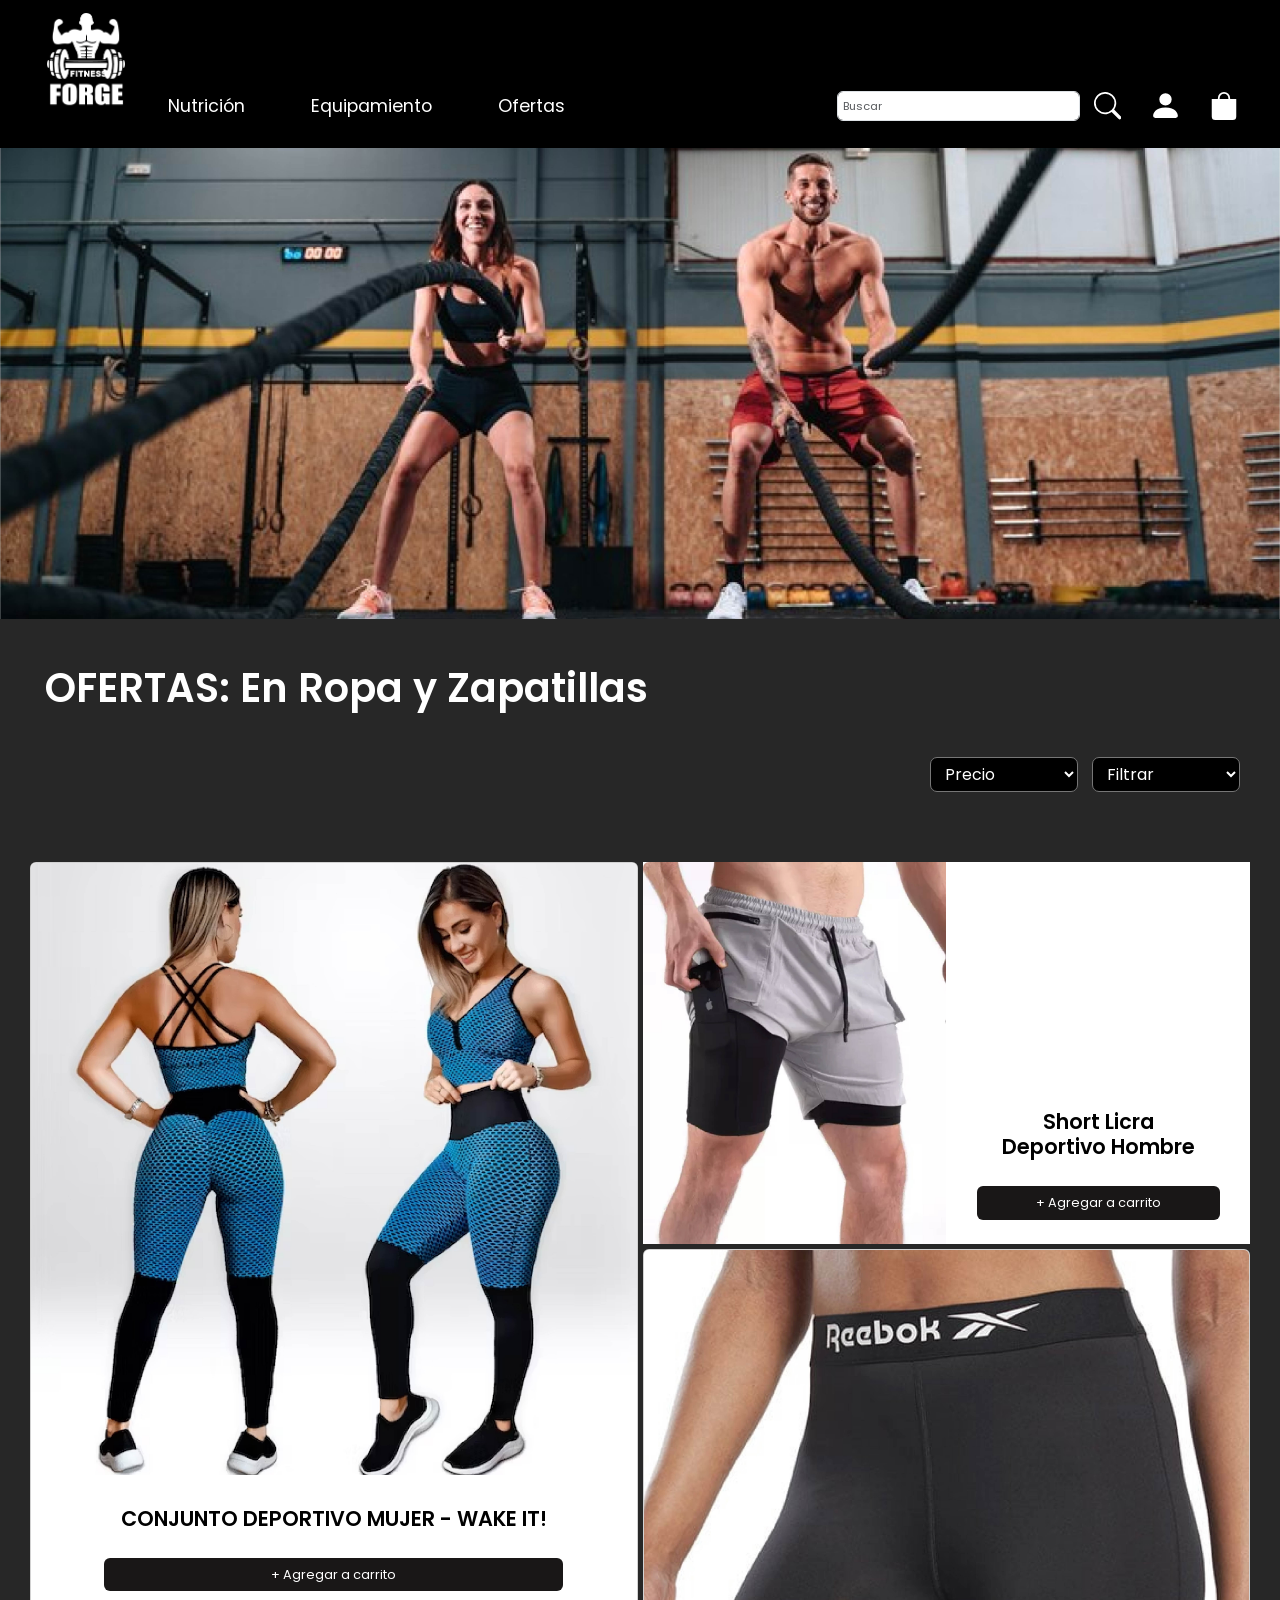
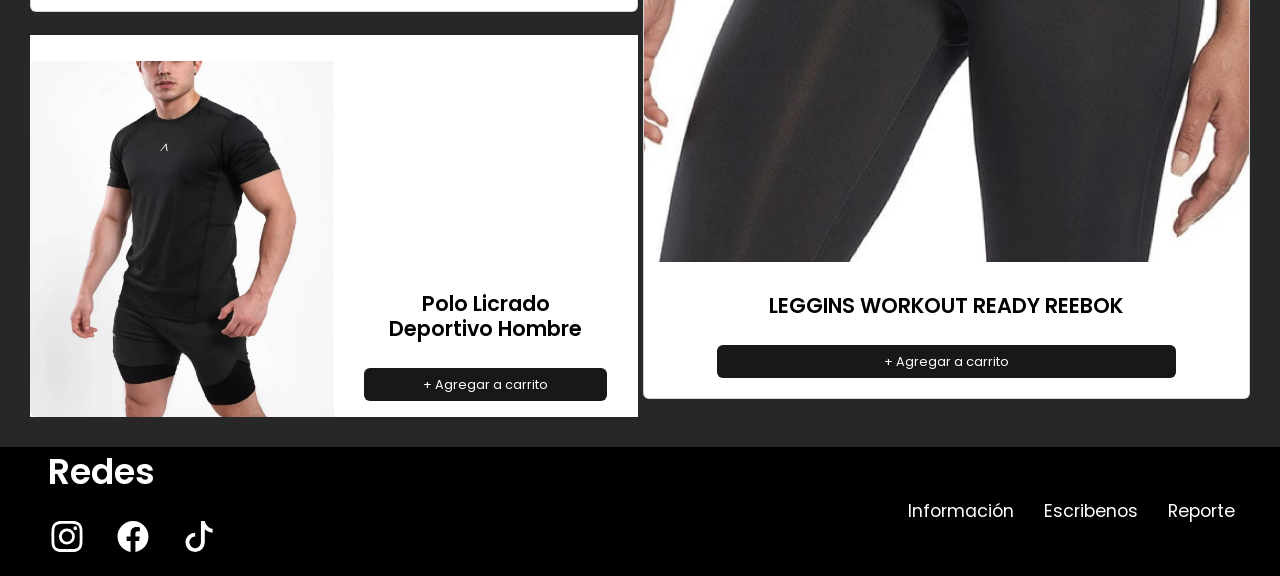
<file: pages/ofertas.html>
<!DOCTYPE html>
<html lang="en">
<head>
    <meta charset="UTF-8">
    <meta http-equiv="X-UA-Compatible" content="IE=edge">
    <meta name="viewport" content="width=device-width, initial-scale=1.0">
    <meta name="description" content="Aprovecha las mejores ofertas y descuentos en calzado e indumentaria">
    <meta name="keywords" content="indumentaria, ropa deportiva, zapatillas,shorts,remeras,accesorios,equipamiento">
    <meta name="author" content="Gabriel Fasoli">
    <meta name="copyright" content="GF indumentaria">
    <meta name="robots" content="index,follow">
    <title>Ofertas</title>
    <link rel="shortcut icon" href="../imagenes/Logos-banner/icono.png" type="image/x-icon">
    <link href="https://cdn.jsdelivr.net/npm/bootstrap@5.3.0-alpha2/dist/css/bootstrap.min.css" rel="stylesheet" integrity="sha384-aFq/bzH65dt+w6FI2ooMVUpc+21e0SRygnTpmBvdBgSdnuTN7QbdgL+OapgHtvPp" crossorigin="anonymous">
    <link rel="stylesheet" href="../css/style.css">
</head>
<body>
  <nav class="navbar navbar-expand-lg botonera sticky-top">
    <div class="container-fluid">
      <!--logo-->
      <a class="navbar-brand mb-lg-3 mx-md-auto m-sm-auto " href="../index.html">
        <img  src="../imagenes/Logos-banner/logo.png" alt="Logo de la marca">
      </a>
      
      <button class="navbar-toggler " type="button" data-bs-toggle="collapse" data-bs-target="#navbarSupportedContent" aria-controls="navbarSupportedContent" aria-expanded="false" aria-label="Toggle navigation">
       <!--boton burger-->
        <span class="navbar-toggler-icon burger">
          <svg xmlns="http://www.w3.org/2000/svg"  fill="currentColor" class="bi bi-list" viewBox="0 0 16 16">
            <path fill-rule="evenodd" d="M2.5 12a.5.5 0 0 1 .5-.5h10a.5.5 0 0 1 0 1H3a.5.5 0 0 1-.5-.5zm0-4a.5.5 0 0 1 .5-.5h10a.5.5 0 0 1 0 1H3a.5.5 0 0 1-.5-.5zm0-4a.5.5 0 0 1 .5-.5h10a.5.5 0 0 1 0 1H3a.5.5 0 0 1-.5-.5z"/>
          </svg>
        </span>
      </button>
      <div class="collapse navbar-collapse  mt-5" id="navbarSupportedContent">
        <ul class="navbar-nav  me-auto pt-3 mb-lg-0  ">
          <li class="nav-item ">
            <a class="nav-link  " href="../pages/nutricion.html">Nutrición</a>
          </li>
          <li class="nav-item">
            <a class="nav-link" href="../pages/equipamiento.html">Equipamiento</a>
          </li>
          <li class="nav-item">
            <a class="nav-link" href="../pages/ofertas.html">Ofertas</a>
          </li>
        </ul>
        <form class="d-flex px-3 mt-3 " role="search">
          <input class="form-control me-2 none" type="search" placeholder="Buscar" aria-label="Search">
          <button type="submit " class="none">
            <svg xmlns="http://www.w3.org/2000/svg"  fill="currentColor" class="bi bi-search" viewBox="0 0 16 16">
              <path d="M11.742 10.344a6.5 6.5 0 1 0-1.397 1.398h-.001c.03.04.062.078.098.115l3.85 3.85a1 1 0 0 0 1.415-1.414l-3.85-3.85a1.007 1.007 0 0 0-.115-.1zM12 6.5a5.5 5.5 0 1 1-11 0 5.5 5.5 0 0 1 11 0z"/>
            </svg>
          </button>
       
        </form>
        <button class="me-3 mt-3  carrito2 none">
          <svg xmlns="http://www.w3.org/2000/svg"  fill="currentColor" class="bi bi-person-fill" viewBox="0 0 16 16">
            <path d="M3 14s-1 0-1-1 1-4 6-4 6 3 6 4-1 1-1 1H3Zm5-6a3 3 0 1 0 0-6 3 3 0 0 0 0 6Z"/>
          </svg>
        </button>
        <button class="me-4 mt-3 carrito none">
          <svg xmlns="http://www.w3.org/2000/svg"  fill="currentColor" class="bi bi-bag-fill" viewBox="0 0 16 16">
            <path d="M8 1a2.5 2.5 0 0 1 2.5 2.5V4h-5v-.5A2.5 2.5 0 0 1 8 1zm3.5 3v-.5a3.5 3.5 0 1 0-7 0V4H1v10a2 2 0 0 0 2 2h10a2 2 0 0 0 2-2V4h-3.5z"/>
          </svg>
        </button>
      </div>
    </div>
  </nav>
  <header>
    <img src="../imagenes/Logos-banner/ofertas-banner.jpg" alt="gente entrenando en gimnasio de crossfit">
  </header>
  <main>
    
    <h1>OFERTAS: En Ropa y Zapatillas</h1>
    <div class="contenedor ">
      <section class="uno  ">
    <form action="" class="  ">
      <select class="drop " name="Filtros" id=""> 
        <option value="Precio">Precio</option>
        <option value="Talle">Talle</option>
        <option value="Colores">Colores</option>
        <option value="Mas vendidos">Mas vendidos</option>
      </select>
      <select class="drop" name="Filtros" id=""> 
        <option value="Filtrar">Filtrar</option>
        <option value="Talle">Talle</option>
        <option value="Colores">Colores</option>
        <option value="Mas vendidos">Mas vendidos</option>
      </select>
    </form>
  </section class="" >
   <div class="dos bg-gris w-100 " >
    <article>
      <div class="card text-center" >
        <img src="../imagenes/mujer/ropa 2.jpg" class="card-img-top" alt="remera nike mangas cortas azul oscuro ">
        <div class="card-body">
          <h2 class="card-title titulo my-3 ">CONJUNTO DEPORTIVO MUJER - WAKE IT!</h2>
          <a href="#" class="btn botonOf ">+ Agregar a carrito</a>
        </div>
      </div>
    </article>
   </div>
    <article class="tres bg-white ">
      
            <img src="../imagenes/hombre/ropa 2.jpg" class="img-fluid rounded-start" alt="calza de mujer reebok">
            <div class="card-body text-center">
              <h2 class="card-title  titulo my-3">Short Licra Deportivo Hombre</h2>
              <a href="#" class="btn botonOf     mb-4 ">+ Agregar a carrito</a>
            </div>
    </article>
    <div class="cuatro bg-gris">
      <article >
        <div class="card text-center" >
          <img src="../imagenes/mujer/ropa 3.jpg" class="card-img-top" alt="top de mujer verde">
          <div class="card-body">
            <h2 class="card-title titulo my-3 ">LEGGINS WORKOUT READY REEBOK</h2>
            <a href="#" class="btn botonOf  ">+ Agregar a carrito</a>
          </div>
        </div>
      </article>
    </div>
    <div class="cinco bg-white">
      <article class="tres bg-white">
        <img src="../imagenes/hombre/ropa 3.jpg" class="img-fluid rounded-start" alt="shor corte de hombre nike azul">
        <div class="card-body text-center">
          <h2 class="card-title  titulo my-3">Polo Licrado Deportivo Hombre</h2>
          <a href="#" class="btn botonOf   mb-3">+ Agregar a carrito</a>
        </div>
      </article>
    </div>
  
  </div>

  </main>
  <footer>
    <div > 
      <h2 class="mx-5 my-1">Redes</h2>
        <a class="classHover ms-5" href="https://www.instagram.com/" target="_blank"> 
          <svg xmlns="http://www.w3.org/2000/svg" width="16" height="16" fill="currentColor" class="bi bi-instagram" viewBox="0 0 16 16">
            <path d="M8 0C5.829 0 5.556.01 4.703.048 3.85.088 3.269.222 2.76.42a3.917 3.917 0 0 0-1.417.923A3.927 3.927 0 0 0 .42 2.76C.222 3.268.087 3.85.048 4.7.01 5.555 0 5.827 0 8.001c0 2.172.01 2.444.048 3.297.04.852.174 1.433.372 1.942.205.526.478.972.923 1.417.444.445.89.719 1.416.923.51.198 1.09.333 1.942.372C5.555 15.99 5.827 16 8 16s2.444-.01 3.298-.048c.851-.04 1.434-.174 1.943-.372a3.916 3.916 0 0 0 1.416-.923c.445-.445.718-.891.923-1.417.197-.509.332-1.09.372-1.942C15.99 10.445 16 10.173 16 8s-.01-2.445-.048-3.299c-.04-.851-.175-1.433-.372-1.941a3.926 3.926 0 0 0-.923-1.417A3.911 3.911 0 0 0 13.24.42c-.51-.198-1.092-.333-1.943-.372C10.443.01 10.172 0 7.998 0h.003zm-.717 1.442h.718c2.136 0 2.389.007 3.232.046.78.035 1.204.166 1.486.275.373.145.64.319.92.599.28.28.453.546.598.92.11.281.24.705.275 1.485.039.843.047 1.096.047 3.231s-.008 2.389-.047 3.232c-.035.78-.166 1.203-.275 1.485a2.47 2.47 0 0 1-.599.919c-.28.28-.546.453-.92.598-.28.11-.704.24-1.485.276-.843.038-1.096.047-3.232.047s-2.39-.009-3.233-.047c-.78-.036-1.203-.166-1.485-.276a2.478 2.478 0 0 1-.92-.598 2.48 2.48 0 0 1-.6-.92c-.109-.281-.24-.705-.275-1.485-.038-.843-.046-1.096-.046-3.233 0-2.136.008-2.388.046-3.231.036-.78.166-1.204.276-1.486.145-.373.319-.64.599-.92.28-.28.546-.453.92-.598.282-.11.705-.24 1.485-.276.738-.034 1.024-.044 2.515-.045v.002zm4.988 1.328a.96.96 0 1 0 0 1.92.96.96 0 0 0 0-1.92zm-4.27 1.122a4.109 4.109 0 1 0 0 8.217 4.109 4.109 0 0 0 0-8.217zm0 1.441a2.667 2.667 0 1 1 0 5.334 2.667 2.667 0 0 1 0-5.334z"/>
          </svg>
        </a>
        <a class="classHover ms-4" href="https://es-la.facebook.com/" target="_blank">
          <svg  xmlns="http://www.w3.org/2000/svg" width="16" height="16" fill="currentColor" class="bi bi-facebook my-4" viewBox="0 0 16 16">
            <path d="M16 8.049c0-4.446-3.582-8.05-8-8.05C3.58 0-.002 3.603-.002 8.05c0 4.017 2.926 7.347 6.75 7.951v-5.625h-2.03V8.05H6.75V6.275c0-2.017 1.195-3.131 3.022-3.131.876 0 1.791.157 1.791.157v1.98h-1.009c-.993 0-1.303.621-1.303 1.258v1.51h2.218l-.354 2.326H9.25V16c3.824-.604 6.75-3.934 6.75-7.951z"/>
          </svg>
        </a>  
        <a class="classHover ms-4" href="https://www.tiktok.com/es/" target="_blank">
          <svg xmlns="http://www.w3.org/2000/svg" width="16" height="16" fill="currentColor" class="bi bi-tiktok" viewBox="0 0 16 16">
            <path d="M9 0h1.98c.144.715.54 1.617 1.235 2.512C12.895 3.389 13.797 4 15 4v2c-1.753 0-3.07-.814-4-1.829V11a5 5 0 1 1-5-5v2a3 3 0 1 0 3 3V0Z"/>
          </svg>
        </a> 
    </div>
  
    <ul >
      <li>
        <a href="pages/erorr-404.html">Información</a>
      </li>
      <li>
        <a href="pages/contacto.html">Escribenos</a>
      </li>
      <li>
        <a href="pages/erorr-404.html">Reporte</a>
      </li>
    </ul>
    
  </footer>

  <script src="https://cdn.jsdelivr.net/npm/bootstrap@5.3.0-alpha2/dist/js/bootstrap.bundle.min.js" integrity="sha384-qKXV1j0HvMUeCBQ+QVp7JcfGl760yU08IQ+GpUo5hlbpg51QRiuqHAJz8+BrxE/N" crossorigin="anonymous"></script>
</body>
</html>
</file>
<file: css/style.css>
@import url("https://fonts.googleapis.com/css2?family=Poppins:wght@300;400&display=swap");
* {
  font-family: "Poppins", sans-serif;
  font-weight: 400;
  color: rgb(255, 255, 255);
  box-sizing: border-box;
}

body {
  background-color: rgb(39, 39, 39);
  background-attachment: fixed;
}

h1 {
  color: rgb(255, 255, 255);
  font-size: 2.5em;
  font-weight: 600;
  margin: 45px;
}

h2 {
  color: rgb(255, 255, 255);
  font-size: 2.2em;
  font-weight: 600;
  margin: 45px;
}

.e-404 {
  display: flex;
}

.img-404 {
  margin-top: 50px;
  display: flex;
  justify-content: center;
}
.img-404 h1 {
  margin-right: 45px;
  margin-top: 40px;
}
.img-404 h2 {
  margin: 10px 45px;
}
.img-404 a {
  color: rgb(255, 255, 255);
  margin-top: 30px;
  display: flex;
  justify-content: center;
}
.img-404 a:hover {
  color: rgb(152, 148, 148);
}

.contactoD {
  display: flex;
  justify-content: space-between;
}
.contactoD iframe {
  margin-left: 45px;
}
.contactoD form {
  margin-right: 45px;
}

.botonera {
  background-color: black;
}
.botonera img {
  height: 100px;
  margin-left: 35px;
  margin-bottom: 6px;
}
.botonera ul {
  display: flex;
  font-family: "Poppins", sans-serif;
  font-size: 1.1em;
  margin: 0px 10px;
}
.botonera ul li {
  margin: 0 10px;
}
.botonera ul li a {
  margin: 0px 15px;
  color: rgb(255, 255, 255);
}
.botonera ul li a:hover {
  color: rgb(152, 148, 148);
}
.botonera form input {
  font-size: 0.7em;
  padding: 5px;
}
.botonera form button {
  width: 45px;
  border: none;
  background-color: black;
  border-color: rgb(0, 0, 0);
  color: rgb(254, 254, 254);
}

.carrito {
  color: rgb(255, 255, 255);
  width: 40px;
  border: none;
  background-color: rgb(0, 0, 0);
}

.carrito2 {
  color: rgb(255, 255, 255);
  width: 45px;
  border: none;
  background-color: rgb(0, 0, 0);
}

.burger {
  width: 40px;
}

header img {
  width: 100%;
}

.super {
  font-size: 2em;
  font-weight: 600;
  color: rgb(255, 255, 255);
  text-decoration: none;
  position: absolute;
  top: 50%;
  left: 40%;
}
.super:hover {
  color: rgb(255, 255, 255);
  background-color: rgb(152, 148, 148);
}

footer {
  display: flex;
  flex-direction: row;
  justify-content: space-between;
  align-items: center;
  flex-wrap: nowrap;
  background-color: black;
}
footer ul {
  display: flex;
  margin: 0px 30px;
  font-size: 1.1em;
  list-style: none;
  text-decoration: none;
}
footer ul li {
  margin: 15px;
}
footer ul li a {
  color: rgb(255, 255, 255);
  text-decoration: none;
}
footer ul li a:hover {
  color: rgb(152, 148, 148);
}
footer div a svg {
  width: 38px;
  height: 31px;
}
footer a {
  text-decoration: none;
}

.alineado {
  display: flex;
  justify-content: end;
  margin-right: 40px;
}

.drop {
  background-color: black;
  color: rgb(255, 255, 255);
  border-radius: 7px;
  padding: 4px 10px;
  margin-right: 10px;
  font-size: 1em;
}

.contenedor {
  display: grid;
  grid-template-columns: repeat(2, 0.5fr);
  grid-template-rows: 100px repeat(3, 1fr);
  gap: 5px;
  margin: 0px 30px;
  margin-bottom: 30px;
  grid-template-areas: "uno uno" "dos tres" "dos cuatro" "cinco cuatro";
}

.uno {
  display: flex;
  justify-content: end;
  grid-area: uno;
}

.dos {
  display: flex;
  grid-area: dos;
}

.tres {
  display: flex;
  grid-area: tres;
  align-items: end;
}

.tres img {
  width: 50%;
}

.cuatro {
  display: flex;
  grid-area: cuatro;
}

.cinco {
  display: flex;
  grid-area: cinco;
}

.titulo {
  font-size: 1.3em;
  color: rgb(0, 0, 0);
}

.boton, .botonOf {
  color: white;
  background-color: rgb(25, 23, 23);
  font-size: 0.8em;
  margin-top: 10px;
  margin-bottom: 4px;
}
.boton:hover, .botonOf:hover {
  color: rgb(255, 255, 255);
  background-color: rgb(152, 148, 148);
}

.botonOf {
  width: 80%;
}

.sizeProduc h2 {
  font-size: 1.3em;
}
.sizeProduc a {
  font-size: 0.8em;
}

@media (width < 992px) {
  .alineado {
    justify-content: center;
    align-items: center;
    margin-right: 0px;
  }
  .none {
    display: none;
  }
  h1, h2 {
    text-align: center;
  }
  .contenedor {
    grid-template-columns: repeat(2, 1fr);
    grid-template-rows: 100px repeat(2, 1fr);
    grid-template-areas: "uno uno " "dos tres" "cuatro cinco";
  }
  .uno {
    justify-content: center;
    align-items: center;
  }
  .tres {
    flex-direction: column;
    align-items: center;
  }
  .tres img {
    width: auto;
  }
  .tres a {
    width: 100%;
  }
  .contactoD {
    flex-direction: column;
    align-items: center;
  }
  .contactoD iframe {
    margin-right: 45px;
    width: 90%;
  }
  .contactoD form {
    margin-right: 30px;
    margin-left: 30px;
    width: 90%;
  }
}
@media (width < 576px) {
  h1, h2 {
    text-align: center;
  }
  .super {
    top: 50%;
    left: 29%;
  }
  .contenedor {
    grid-template-columns: 1fr;
    grid-template-rows: 5 auto;
    gap: 10px;
    grid-template-areas: "uno" "dos" "tres" "cuatro" "cinco";
  }
  .uno {
    justify-content: center;
    align-items: center;
  }
  .tres {
    flex-direction: column;
    align-items: center;
  }
  .tres img {
    width: auto;
  }
  .tres a {
    width: 100%;
  }
  footer {
    flex-direction: row-reverse;
    justify-content: space-between;
  }
  footer ul {
    flex-direction: column;
    margin: 0px -15px;
  }
  footer ul li {
    margin-top: 2px;
    margin-bottom: 1px;
  }
  .contactoD iframe {
    margin-right: 45px;
    width: 90%;
  }
  .contactoD form {
    margin-right: 30px;
    margin-left: 30px;
    width: 90%;
  }
  .img-404 {
    flex-direction: column-reverse;
  }
  .img-404 img {
    margin-top: 30px;
  }
}

/*# sourceMappingURL=style.css.map */
</file>
